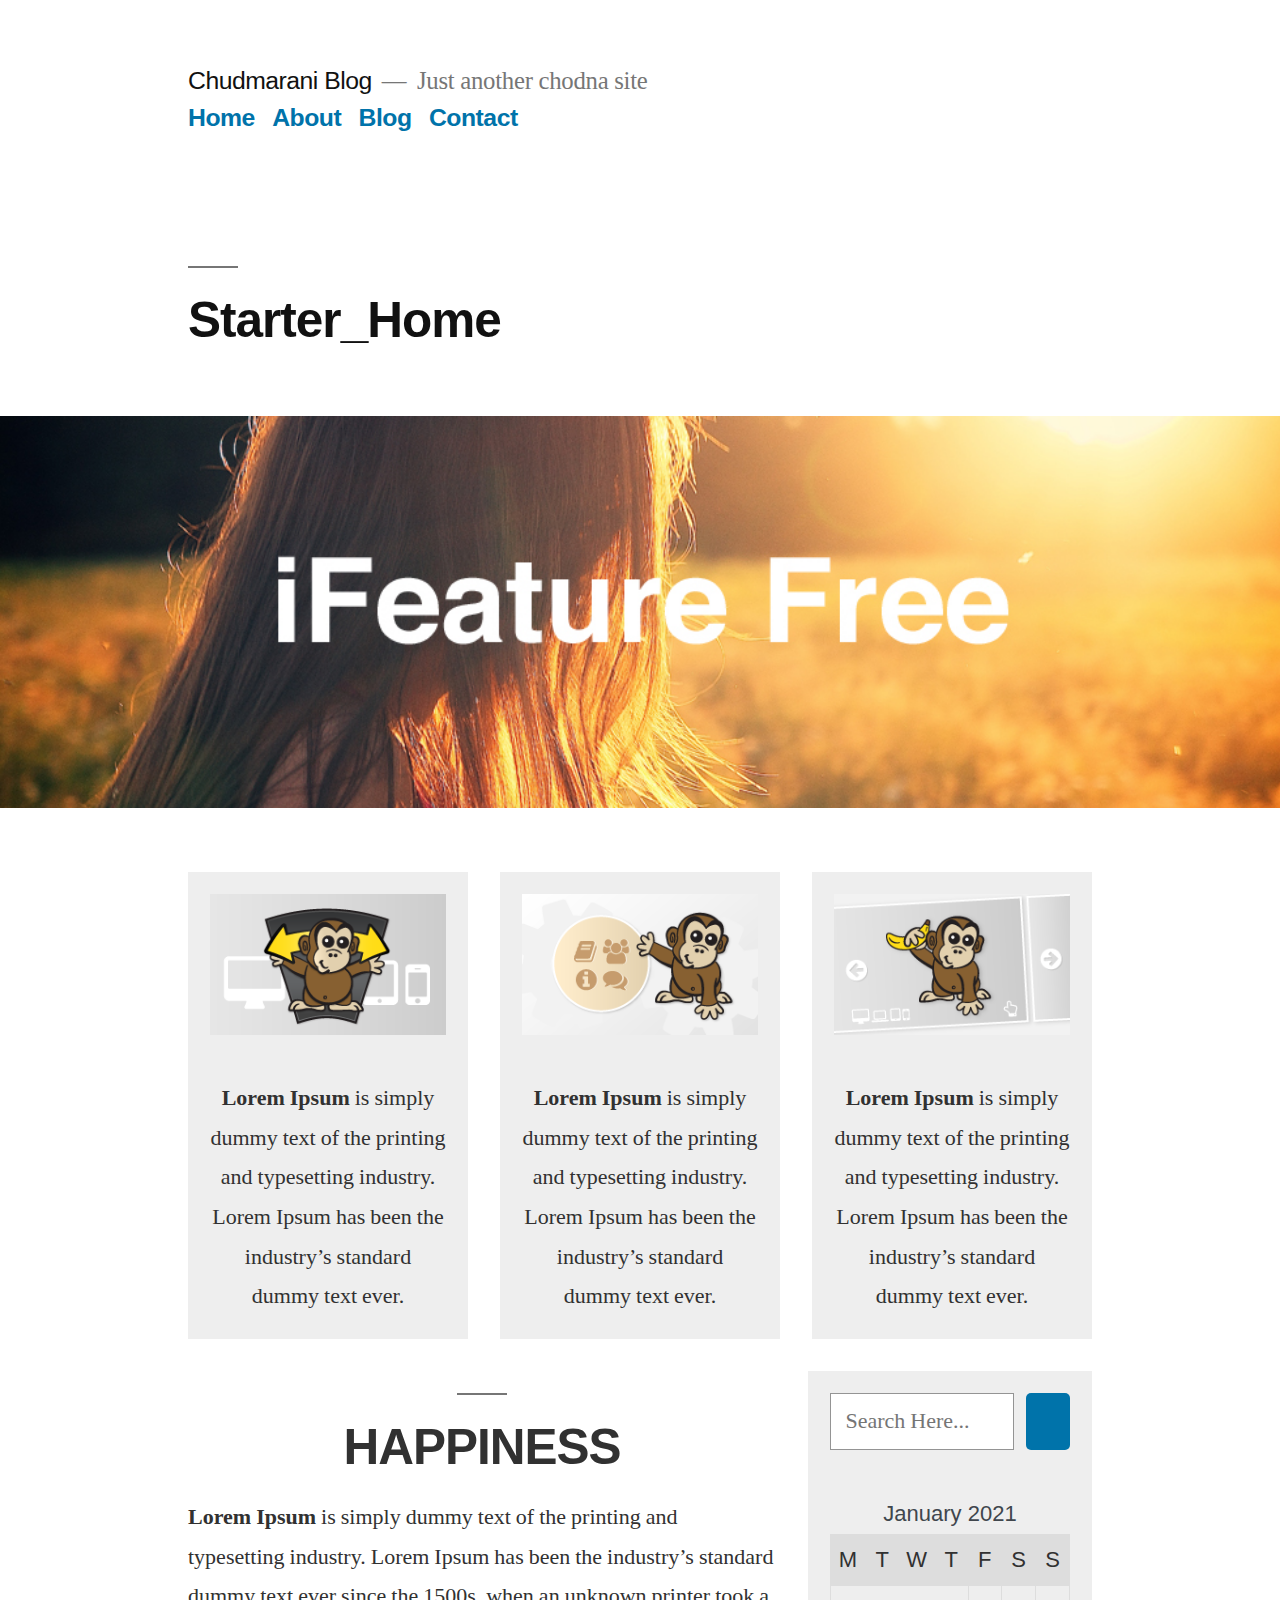
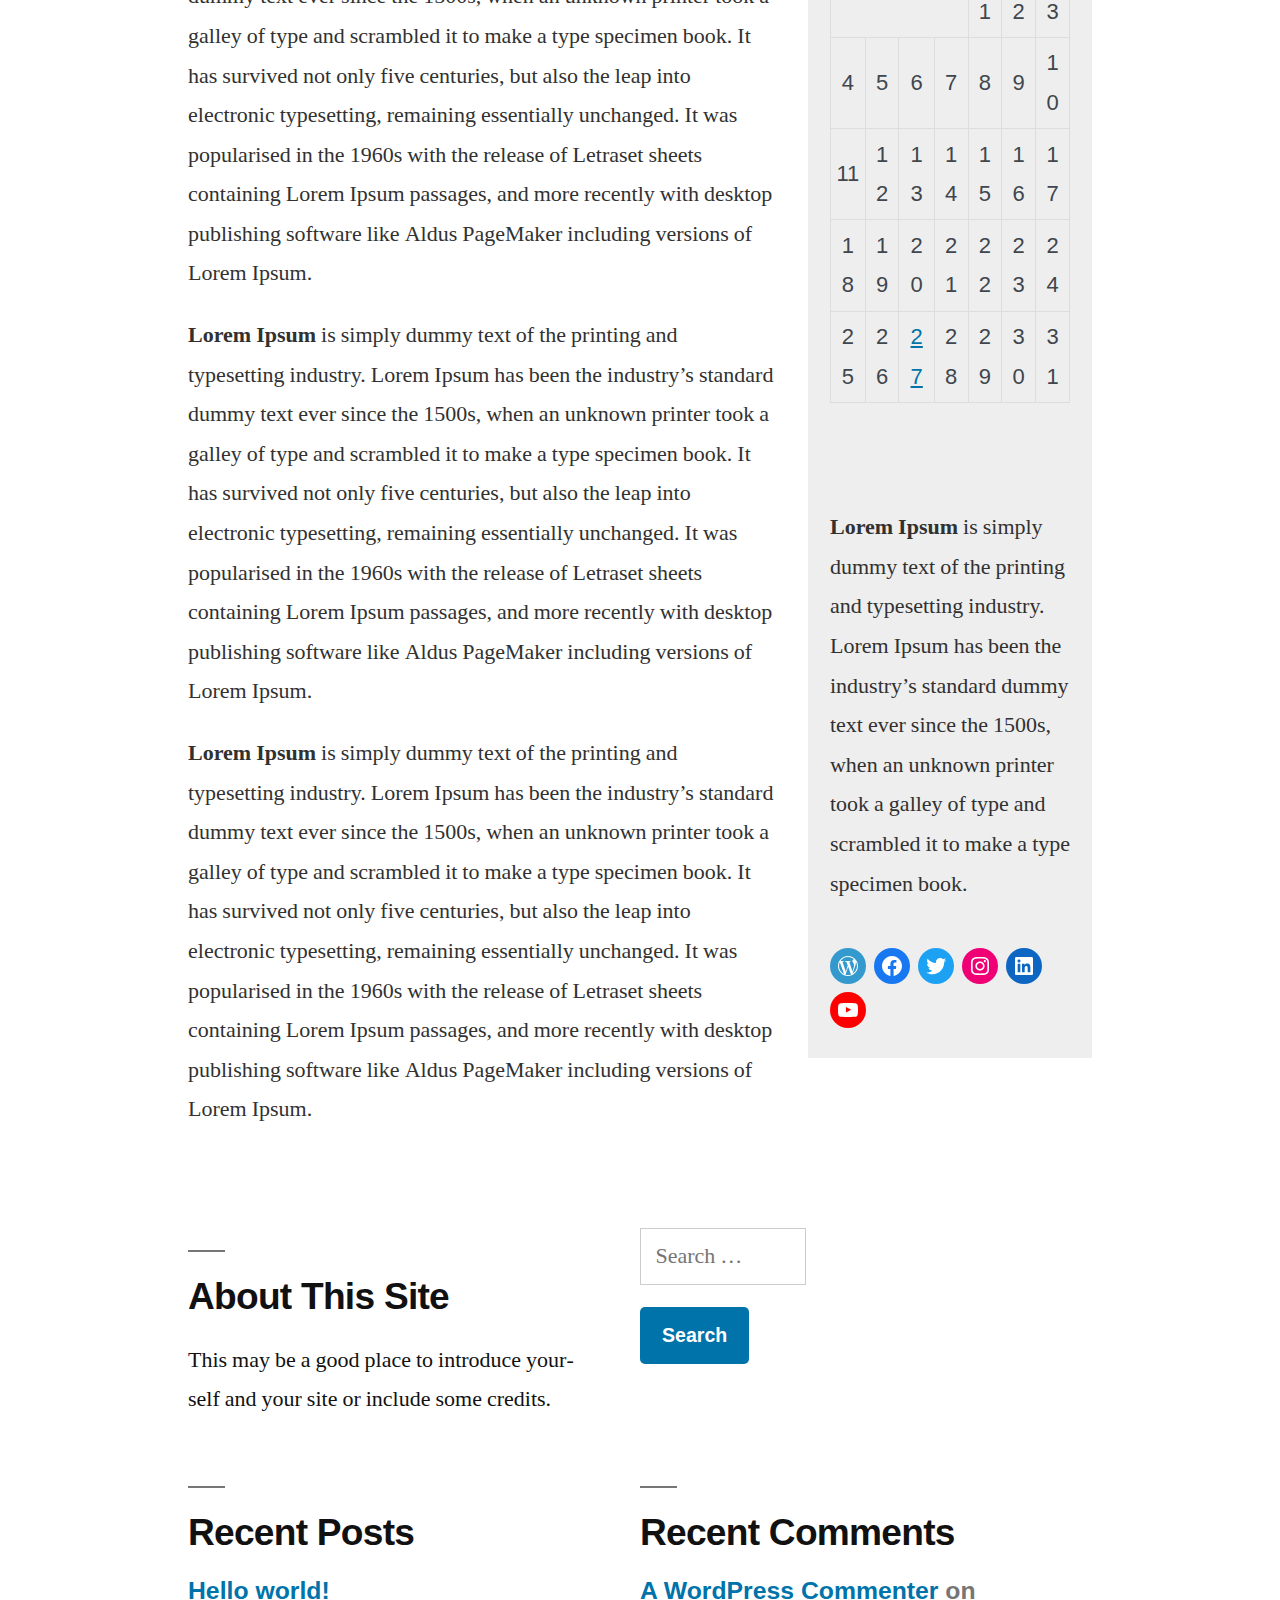
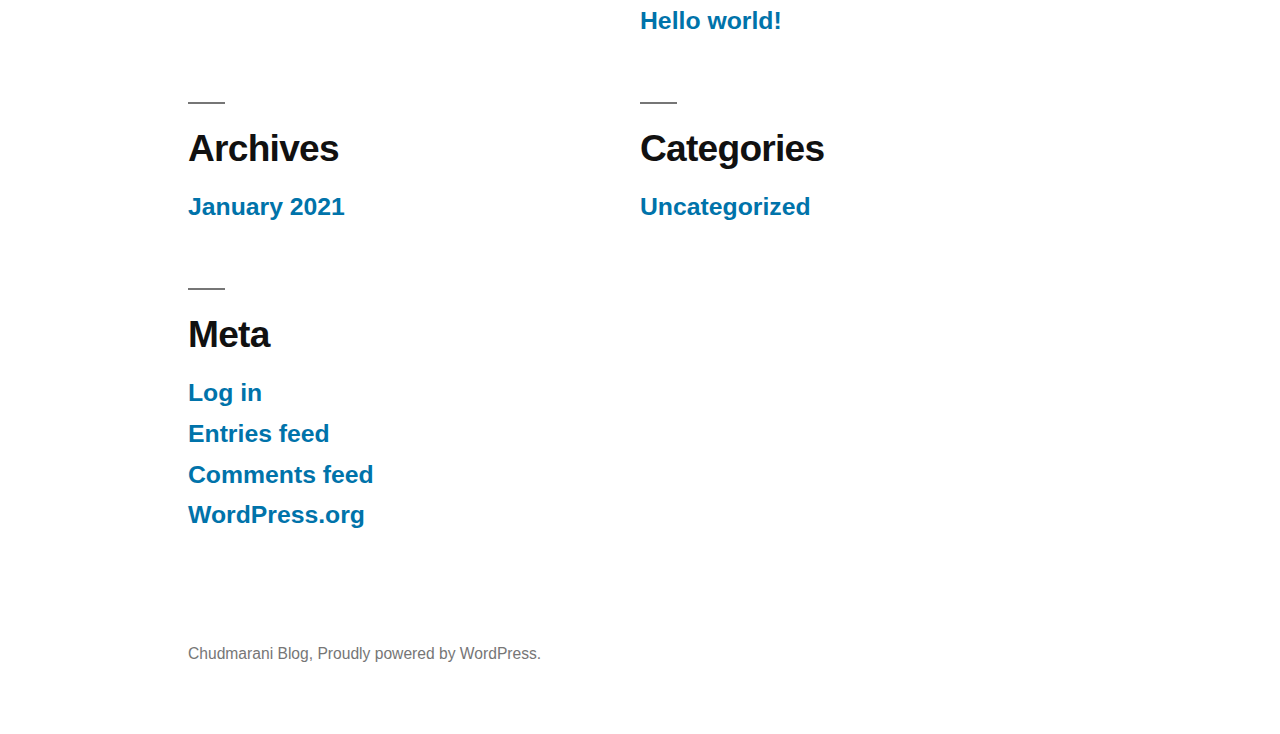
<file: index.html>
<!doctype html>
<html lang="en-US">
<head>
	<meta charset="UTF-8" />
	<meta name="viewport" content="width=device-width, initial-scale=1" />
	<link rel="profile" href="https://gmpg.org/xfn/11" />
	<title>Chudmarani Blog &#8211; Just another chodna site</title>
<link rel='dns-prefetch' href='//s.w.org' />
<link rel="alternate" type="application/rss+xml" title="Chudmarani Blog &raquo; Feed" href="https://shah00013.github.io/myBlog/feed/" />
<link rel="alternate" type="application/rss+xml" title="Chudmarani Blog &raquo; Comments Feed" href="https://shah00013.github.io/myBlog/comments/feed/" />
		<script>
			window._wpemojiSettings = {"baseUrl":"https:\/\/s.w.org\/images\/core\/emoji\/13.0.1\/72x72\/","ext":".png","svgUrl":"https:\/\/s.w.org\/images\/core\/emoji\/13.0.1\/svg\/","svgExt":".svg","source":{"concatemoji":"https:\/\/shah00013.github.io\/myBlog\/wp-includes\/js\/wp-emoji-release.min.js?ver=5.6"}};
			!function(e,a,t){var r,n,o,i,p=a.createElement("canvas"),s=p.getContext&&p.getContext("2d");function c(e,t){var a=String.fromCharCode;s.clearRect(0,0,p.width,p.height),s.fillText(a.apply(this,e),0,0);var r=p.toDataURL();return s.clearRect(0,0,p.width,p.height),s.fillText(a.apply(this,t),0,0),r===p.toDataURL()}function l(e){if(!s||!s.fillText)return!1;switch(s.textBaseline="top",s.font="600 32px Arial",e){case"flag":return!c([127987,65039,8205,9895,65039],[127987,65039,8203,9895,65039])&&(!c([55356,56826,55356,56819],[55356,56826,8203,55356,56819])&&!c([55356,57332,56128,56423,56128,56418,56128,56421,56128,56430,56128,56423,56128,56447],[55356,57332,8203,56128,56423,8203,56128,56418,8203,56128,56421,8203,56128,56430,8203,56128,56423,8203,56128,56447]));case"emoji":return!c([55357,56424,8205,55356,57212],[55357,56424,8203,55356,57212])}return!1}function d(e){var t=a.createElement("script");t.src=e,t.defer=t.type="text/javascript",a.getElementsByTagName("head")[0].appendChild(t)}for(i=Array("flag","emoji"),t.supports={everything:!0,everythingExceptFlag:!0},o=0;o<i.length;o++)t.supports[i[o]]=l(i[o]),t.supports.everything=t.supports.everything&&t.supports[i[o]],"flag"!==i[o]&&(t.supports.everythingExceptFlag=t.supports.everythingExceptFlag&&t.supports[i[o]]);t.supports.everythingExceptFlag=t.supports.everythingExceptFlag&&!t.supports.flag,t.DOMReady=!1,t.readyCallback=function(){t.DOMReady=!0},t.supports.everything||(n=function(){t.readyCallback()},a.addEventListener?(a.addEventListener("DOMContentLoaded",n,!1),e.addEventListener("load",n,!1)):(e.attachEvent("onload",n),a.attachEvent("onreadystatechange",function(){"complete"===a.readyState&&t.readyCallback()})),(r=t.source||{}).concatemoji?d(r.concatemoji):r.wpemoji&&r.twemoji&&(d(r.twemoji),d(r.wpemoji)))}(window,document,window._wpemojiSettings);
		</script>
		<style>
img.wp-smiley,
img.emoji {
	display: inline !important;
	border: none !important;
	box-shadow: none !important;
	height: 1em !important;
	width: 1em !important;
	margin: 0 .07em !important;
	vertical-align: -0.1em !important;
	background: none !important;
	padding: 0 !important;
}
</style>
	<link rel='stylesheet' id='wp-block-library-css'  href='https://shah00013.github.io/myBlog/wp-includes/css/dist/block-library/style.min.css?ver=5.6' media='all' />
<link rel='stylesheet' id='wp-block-library-theme-css'  href='https://shah00013.github.io/myBlog/wp-includes/css/dist/block-library/theme.min.css?ver=5.6' media='all' />
<link rel='stylesheet' id='twentynineteen-style-css'  href='https://shah00013.github.io/myBlog/wp-content/themes/twentynineteen/style.css?ver=1.9' media='all' />
<link rel='stylesheet' id='twentynineteen-print-style-css'  href='https://shah00013.github.io/myBlog/wp-content/themes/twentynineteen/print.css?ver=1.9' media='print' />
<link rel="https://api.w.org/" href="https://shah00013.github.io/myBlog/wp-json/" /><link rel="alternate" type="application/json" href="https://shah00013.github.io/myBlog/wp-json/wp/v2/pages/10" /><link rel="EditURI" type="application/rsd+xml" title="RSD" href="https://shah00013.github.io/myBlog/xmlrpc.php?rsd" />
<link rel="wlwmanifest" type="application/wlwmanifest+xml" href="https://shah00013.github.io/myBlog/wp-includes/wlwmanifest.xml" /> 
<meta name="generator" content="WordPress 5.6" />
<link rel="canonical" href="https://shah00013.github.io/myBlog/" />
<link rel='shortlink' href='https://shah00013.github.io/myBlog/' />
<link rel="alternate" type="application/json+oembed" href="https://shah00013.github.io/myBlog/wp-json/oembed/1.0/embed?url=https%3A%2F%2Fshah00013.github.io%2FmyBlog%2F" />
<link rel="alternate" type="text/xml+oembed" href="https://shah00013.github.io/myBlog/wp-json/oembed/1.0/embed?url=https%3A%2F%2Fshah00013.github.io%2FmyBlog%2F&#038;format=xml" />
<style>.recentcomments a{display:inline !important;padding:0 !important;margin:0 !important;}</style></head>

<body class="home page-template-default page page-id-10 wp-embed-responsive singular image-filters-enabled">
<div id="page" class="site">
	<a class="skip-link screen-reader-text" href="#content">Skip to content</a>

		<header id="masthead" class="site-header">

			<div class="site-branding-container">
				<div class="site-branding">

								<p class="site-title"><a href="https://shah00013.github.io/myBlog/" rel="home">Chudmarani Blog</a></p>
			
				<p class="site-description">
				Just another chodna site			</p>
				<nav id="site-navigation" class="main-navigation" aria-label="Top Menu">
			<div class="menu-primary-container"><ul id="menu-primary" class="main-menu"><li id="menu-item-19" class="menu-item menu-item-type-custom menu-item-object-custom current-menu-item current_page_item menu-item-home menu-item-19"><a href="https://shah00013.github.io/myBlog/" aria-current="page">Home</a></li>
<li id="menu-item-20" class="menu-item menu-item-type-post_type menu-item-object-page menu-item-20"><a href="https://shah00013.github.io/myBlog/about/">About</a></li>
<li id="menu-item-21" class="menu-item menu-item-type-post_type menu-item-object-page menu-item-21"><a href="https://shah00013.github.io/myBlog/blog/">Blog</a></li>
<li id="menu-item-22" class="menu-item menu-item-type-post_type menu-item-object-page menu-item-22"><a href="https://shah00013.github.io/myBlog/contact/">Contact</a></li>
</ul></div>
			<div class="main-menu-more">
				<ul class="main-menu">
					<li class="menu-item menu-item-has-children">
						<button class="submenu-expand main-menu-more-toggle is-empty" tabindex="-1"
							aria-label="More" aria-haspopup="true" aria-expanded="false"><svg class="svg-icon" width="24" height="24" aria-hidden="true" role="img" focusable="false" xmlns="http://www.w3.org/2000/svg"><g fill="none" fill-rule="evenodd"><path d="M0 0h24v24H0z"/><path fill="currentColor" fill-rule="nonzero" d="M12 2c5.52 0 10 4.48 10 10s-4.48 10-10 10S2 17.52 2 12 6.48 2 12 2zM6 14a2 2 0 1 0 0-4 2 2 0 0 0 0 4zm6 0a2 2 0 1 0 0-4 2 2 0 0 0 0 4zm6 0a2 2 0 1 0 0-4 2 2 0 0 0 0 4z"/></g></svg>
						</button>
						<ul class="sub-menu hidden-links">
							<li class="mobile-parent-nav-menu-item">
								<button class="menu-item-link-return"><svg class="svg-icon" width="24" height="24" aria-hidden="true" role="img" focusable="false" viewbox="0 0 24 24" version="1.1" xmlns="http://www.w3.org/2000/svg" xmlns:xlink="http://www.w3.org/1999/xlink"><path d="M15.41 7.41L14 6l-6 6 6 6 1.41-1.41L10.83 12z"></path><path d="M0 0h24v24H0z" fill="none"></path></svg>Back
								</button>
							</li>
						</ul>
					</li>
				</ul>
			</div>		</nav><!-- #site-navigation -->
		</div><!-- .site-branding -->
			</div><!-- .site-branding-container -->

					</header><!-- #masthead -->

	<div id="content" class="site-content">

	<div id="primary" class="content-area">
		<main id="main" class="site-main">

			
<article id="post-10" class="post-10 page type-page status-publish hentry entry">
		<header class="entry-header">
		
<h1 class="entry-title">Starter_Home</h1>
	</header>
	
	<div class="entry-content">
		<figure class="wp-block-image alignfull"><img src="https://shah00013.github.io/myBlog/wp-content/themes/ifeature/images/branding/slide1.jpg" alt="" class="wp-image-12"/></figure><div class="wp-block-columns alignwide"><div class="wp-block-column"><div style="height:20px" aria-hidden="true" class="wp-block-spacer"></div><div class="wp-block-group has-very-light-gray-background-color has-background"><div class="wp-block-group__inner-container"><figure class="wp-block-image size-large"><img src="https://shah00013.github.io/myBlog/wp-content/themes/ifeature/images/branding/blueprint.png" alt="" class="wp-image-29"/></figure></div></div><div class="wp-block-group has-very-light-gray-background-color has-very-dark-gray-color has-text-color has-background"><div class="wp-block-group__inner-container"><p class="has-text-align-center"><strong>Lorem Ipsum</strong>&nbsp;is simply dummy text of the printing and typesetting industry. Lorem Ipsum has been the industry&#8217;s standard dummy text ever.</p></div></div></div><div class="wp-block-column"><div style="height:20px" aria-hidden="true" class="wp-block-spacer"></div><div class="wp-block-group has-very-light-gray-background-color has-background"><div class="wp-block-group__inner-container"><figure class="wp-block-image size-large"><img src="https://shah00013.github.io/myBlog/wp-content/themes/ifeature/images/branding/docs.png" alt="" class="wp-image-30"/></figure></div></div><div class="wp-block-group has-very-light-gray-background-color has-very-dark-gray-color has-text-color has-background"><div class="wp-block-group__inner-container"><p class="has-text-align-center"><strong>Lorem Ipsum</strong>&nbsp;is simply dummy text of the printing and typesetting industry. Lorem Ipsum has been the industry&#8217;s standard dummy text ever.</p></div></div></div><div class="wp-block-column"><div style="height:20px" aria-hidden="true" class="wp-block-spacer"></div><div class="wp-block-group has-very-light-gray-background-color has-very-dark-gray-color has-text-color has-background"><div class="wp-block-group__inner-container"><figure class="wp-block-image size-large"><img src="https://shah00013.github.io/myBlog/wp-content/themes/ifeature/images/branding/slidericon.png" alt="" class="wp-image-31"/></figure></div></div><div class="wp-block-group has-very-light-gray-background-color has-very-dark-gray-color has-text-color has-background"><div class="wp-block-group__inner-container"><p class="has-text-align-center"><strong>Lorem Ipsum</strong>&nbsp;is simply dummy text of the printing and typesetting industry. Lorem Ipsum has been the industry&#8217;s standard dummy text ever.</p></div></div></div></div><div class="wp-block-columns alignwide"><div class="wp-block-column" style="flex-basis:69%"><h2 class="has-very-dark-gray-color has-text-color has-text-align-center">HAPPINESS</h2><p class="has-text-color has-very-dark-gray-color"><strong>Lorem Ipsum</strong> is simply dummy text of the printing and typesetting industry. Lorem Ipsum has been the industry&#8217;s standard dummy text ever since the 1500s, when an unknown printer took a galley of type and scrambled it to make a type specimen book. It has survived not only five centuries, but also the leap into electronic typesetting, remaining essentially unchanged. It was popularised in the 1960s with the release of Letraset sheets containing Lorem Ipsum passages, and more recently with desktop publishing software like Aldus PageMaker including versions of Lorem Ipsum.</p><p class="has-text-color has-very-dark-gray-color"><strong>Lorem Ipsum</strong> is simply dummy text of the printing and typesetting industry. Lorem Ipsum has been the industry&#8217;s standard dummy text ever since the 1500s, when an unknown printer took a galley of type and scrambled it to make a type specimen book. It has survived not only five centuries, but also the leap into electronic typesetting, remaining essentially unchanged. It was popularised in the 1960s with the release of Letraset sheets containing Lorem Ipsum passages, and more recently with desktop publishing software like Aldus PageMaker including versions of Lorem Ipsum.</p><p class="has-text-color has-very-dark-gray-color"><strong>Lorem Ipsum</strong> is simply dummy text of the printing and typesetting industry. Lorem Ipsum has been the industry&#8217;s standard dummy text ever since the 1500s, when an unknown printer took a galley of type and scrambled it to make a type specimen book. It has survived not only five centuries, but also the leap into electronic typesetting, remaining essentially unchanged. It was popularised in the 1960s with the release of Letraset sheets containing Lorem Ipsum passages, and more recently with desktop publishing software like Aldus PageMaker including versions of Lorem Ipsum.</p></div><div class="wp-block-column" style="flex-basis:33.33%"><div class="wp-block-group has-very-light-gray-background-color has-background"><div class="wp-block-group__inner-container"><form role="search" method="get" action="https://shah00013.github.io/myBlog/" class="wp-block-search__button-outside wp-block-search__text-button wp-block-search"><label for="wp-block-search__input-1" class="wp-block-search__label screen-reader-text">Search</label><div class="wp-block-search__inside-wrapper"><input type="search" id="wp-block-search__input-1" class="wp-block-search__input" name="s" value="" placeholder="Search Here..." required /><button type="submit"class="wp-block-search__button"></button></div></form></div></div><div class="wp-block-group has-very-light-gray-background-color has-very-dark-gray-color has-text-color has-background"><div class="wp-block-group__inner-container"><div class="wp-block-calendar"><table id="wp-calendar" class="wp-calendar-table">
	<caption>January 2021</caption>
	<thead>
	<tr>
		<th scope="col" title="Monday">M</th>
		<th scope="col" title="Tuesday">T</th>
		<th scope="col" title="Wednesday">W</th>
		<th scope="col" title="Thursday">T</th>
		<th scope="col" title="Friday">F</th>
		<th scope="col" title="Saturday">S</th>
		<th scope="col" title="Sunday">S</th>
	</tr>
	</thead>
	<tbody>
	<tr>
		<td colspan="4" class="pad">&nbsp;</td><td>1</td><td>2</td><td>3</td>
	</tr>
	<tr>
		<td>4</td><td>5</td><td>6</td><td>7</td><td>8</td><td>9</td><td>10</td>
	</tr>
	<tr>
		<td>11</td><td>12</td><td>13</td><td>14</td><td>15</td><td>16</td><td>17</td>
	</tr>
	<tr>
		<td>18</td><td>19</td><td>20</td><td>21</td><td>22</td><td>23</td><td>24</td>
	</tr>
	<tr>
		<td>25</td><td>26</td><td id="today"><a href="https://shah00013.github.io/myBlog/2021/01/27/" aria-label="Posts published on January 27, 2021">27</a></td><td>28</td><td>29</td><td>30</td><td>31</td>
	</tr>
	</tbody>
	</table><nav aria-label="Previous and next months" class="wp-calendar-nav">
		<span class="wp-calendar-nav-prev">&nbsp;</span>
		<span class="pad">&nbsp;</span>
		<span class="wp-calendar-nav-next">&nbsp;</span>
	</nav></div></div></div><div class="wp-block-group has-very-light-gray-background-color has-very-dark-gray-color has-text-color has-background"><div class="wp-block-group__inner-container"><p><strong>Lorem Ipsum</strong> is simply dummy text of the printing and typesetting industry. Lorem Ipsum has been the industry&#8217;s standard dummy text ever since the 1500s, when an unknown printer took a galley of type and scrambled it to make a type specimen book. </p></div></div><div class="wp-block-group has-very-light-gray-background-color has-background"><div class="wp-block-group__inner-container"><ul class="wp-block-social-links"><li class="wp-social-link wp-social-link-wordpress wp-block-social-link"><a href="https://wordpress.org/" aria-label="WordPress" > <svg width="24" height="24" viewbox="0 0 24 24" version="1.1" xmlns="http://www.w3.org/2000/svg" role="img" aria-hidden="true" focusable="false"><path d="M12.158,12.786L9.46,20.625c0.806,0.237,1.657,0.366,2.54,0.366c1.047,0,2.051-0.181,2.986-0.51 c-0.024-0.038-0.046-0.079-0.065-0.124L12.158,12.786z M3.009,12c0,3.559,2.068,6.634,5.067,8.092L3.788,8.341 C3.289,9.459,3.009,10.696,3.009,12z M18.069,11.546c0-1.112-0.399-1.881-0.741-2.48c-0.456-0.741-0.883-1.368-0.883-2.109 c0-0.826,0.627-1.596,1.51-1.596c0.04,0,0.078,0.005,0.116,0.007C16.472,3.904,14.34,3.009,12,3.009 c-3.141,0-5.904,1.612-7.512,4.052c0.211,0.007,0.41,0.011,0.579,0.011c0.94,0,2.396-0.114,2.396-0.114 C7.947,6.93,8.004,7.642,7.52,7.699c0,0-0.487,0.057-1.029,0.085l3.274,9.739l1.968-5.901l-1.401-3.838 C9.848,7.756,9.389,7.699,9.389,7.699C8.904,7.67,8.961,6.93,9.446,6.958c0,0,1.484,0.114,2.368,0.114 c0.94,0,2.397-0.114,2.397-0.114c0.485-0.028,0.542,0.684,0.057,0.741c0,0-0.488,0.057-1.029,0.085l3.249,9.665l0.897-2.996 C17.841,13.284,18.069,12.316,18.069,11.546z M19.889,7.686c0.039,0.286,0.06,0.593,0.06,0.924c0,0.912-0.171,1.938-0.684,3.22 l-2.746,7.94c2.673-1.558,4.47-4.454,4.47-7.771C20.991,10.436,20.591,8.967,19.889,7.686z M12,22C6.486,22,2,17.514,2,12 C2,6.486,6.486,2,12,2c5.514,0,10,4.486,10,10C22,17.514,17.514,22,12,22z"></path></svg></a></li><li class="wp-social-link wp-social-link-facebook wp-block-social-link"><a href="http://facebook.com/" aria-label="Facebook" > <svg width="24" height="24" viewbox="0 0 24 24" version="1.1" xmlns="http://www.w3.org/2000/svg" role="img" aria-hidden="true" focusable="false"><path d="M12 2C6.5 2 2 6.5 2 12c0 5 3.7 9.1 8.4 9.9v-7H7.9V12h2.5V9.8c0-2.5 1.5-3.9 3.8-3.9 1.1 0 2.2.2 2.2.2v2.5h-1.3c-1.2 0-1.6.8-1.6 1.6V12h2.8l-.4 2.9h-2.3v7C18.3 21.1 22 17 22 12c0-5.5-4.5-10-10-10z"></path></svg></a></li><li class="wp-social-link wp-social-link-twitter wp-block-social-link"><a href="http://twiter.com/" aria-label="Twitter" > <svg width="24" height="24" viewbox="0 0 24 24" version="1.1" xmlns="http://www.w3.org/2000/svg" role="img" aria-hidden="true" focusable="false"><path d="M22.23,5.924c-0.736,0.326-1.527,0.547-2.357,0.646c0.847-0.508,1.498-1.312,1.804-2.27 c-0.793,0.47-1.671,0.812-2.606,0.996C18.324,4.498,17.257,4,16.077,4c-2.266,0-4.103,1.837-4.103,4.103 c0,0.322,0.036,0.635,0.106,0.935C8.67,8.867,5.647,7.234,3.623,4.751C3.27,5.357,3.067,6.062,3.067,6.814 c0,1.424,0.724,2.679,1.825,3.415c-0.673-0.021-1.305-0.206-1.859-0.513c0,0.017,0,0.034,0,0.052c0,1.988,1.414,3.647,3.292,4.023 c-0.344,0.094-0.707,0.144-1.081,0.144c-0.264,0-0.521-0.026-0.772-0.074c0.522,1.63,2.038,2.816,3.833,2.85 c-1.404,1.1-3.174,1.756-5.096,1.756c-0.331,0-0.658-0.019-0.979-0.057c1.816,1.164,3.973,1.843,6.29,1.843 c7.547,0,11.675-6.252,11.675-11.675c0-0.178-0.004-0.355-0.012-0.531C20.985,7.47,21.68,6.747,22.23,5.924z"></path></svg></a></li><li class="wp-social-link wp-social-link-instagram wp-block-social-link"><a href="http://instagram.com/" aria-label="Instagram" > <svg width="24" height="24" viewbox="0 0 24 24" version="1.1" xmlns="http://www.w3.org/2000/svg" role="img" aria-hidden="true" focusable="false"><path d="M12,4.622c2.403,0,2.688,0.009,3.637,0.052c0.877,0.04,1.354,0.187,1.671,0.31c0.42,0.163,0.72,0.358,1.035,0.673 c0.315,0.315,0.51,0.615,0.673,1.035c0.123,0.317,0.27,0.794,0.31,1.671c0.043,0.949,0.052,1.234,0.052,3.637 s-0.009,2.688-0.052,3.637c-0.04,0.877-0.187,1.354-0.31,1.671c-0.163,0.42-0.358,0.72-0.673,1.035 c-0.315,0.315-0.615,0.51-1.035,0.673c-0.317,0.123-0.794,0.27-1.671,0.31c-0.949,0.043-1.233,0.052-3.637,0.052 s-2.688-0.009-3.637-0.052c-0.877-0.04-1.354-0.187-1.671-0.31c-0.42-0.163-0.72-0.358-1.035-0.673 c-0.315-0.315-0.51-0.615-0.673-1.035c-0.123-0.317-0.27-0.794-0.31-1.671C4.631,14.688,4.622,14.403,4.622,12 s0.009-2.688,0.052-3.637c0.04-0.877,0.187-1.354,0.31-1.671c0.163-0.42,0.358-0.72,0.673-1.035 c0.315-0.315,0.615-0.51,1.035-0.673c0.317-0.123,0.794-0.27,1.671-0.31C9.312,4.631,9.597,4.622,12,4.622 M12,3 C9.556,3,9.249,3.01,8.289,3.054C7.331,3.098,6.677,3.25,6.105,3.472C5.513,3.702,5.011,4.01,4.511,4.511 c-0.5,0.5-0.808,1.002-1.038,1.594C3.25,6.677,3.098,7.331,3.054,8.289C3.01,9.249,3,9.556,3,12c0,2.444,0.01,2.751,0.054,3.711 c0.044,0.958,0.196,1.612,0.418,2.185c0.23,0.592,0.538,1.094,1.038,1.594c0.5,0.5,1.002,0.808,1.594,1.038 c0.572,0.222,1.227,0.375,2.185,0.418C9.249,20.99,9.556,21,12,21s2.751-0.01,3.711-0.054c0.958-0.044,1.612-0.196,2.185-0.418 c0.592-0.23,1.094-0.538,1.594-1.038c0.5-0.5,0.808-1.002,1.038-1.594c0.222-0.572,0.375-1.227,0.418-2.185 C20.99,14.751,21,14.444,21,12s-0.01-2.751-0.054-3.711c-0.044-0.958-0.196-1.612-0.418-2.185c-0.23-0.592-0.538-1.094-1.038-1.594 c-0.5-0.5-1.002-0.808-1.594-1.038c-0.572-0.222-1.227-0.375-2.185-0.418C14.751,3.01,14.444,3,12,3L12,3z M12,7.378 c-2.552,0-4.622,2.069-4.622,4.622S9.448,16.622,12,16.622s4.622-2.069,4.622-4.622S14.552,7.378,12,7.378z M12,15 c-1.657,0-3-1.343-3-3s1.343-3,3-3s3,1.343,3,3S13.657,15,12,15z M16.804,6.116c-0.596,0-1.08,0.484-1.08,1.08 s0.484,1.08,1.08,1.08c0.596,0,1.08-0.484,1.08-1.08S17.401,6.116,16.804,6.116z"></path></svg></a></li><li class="wp-social-link wp-social-link-linkedin wp-block-social-link"><a href="http://linked.in/" aria-label="LinkedIn" > <svg width="24" height="24" viewbox="0 0 24 24" version="1.1" xmlns="http://www.w3.org/2000/svg" role="img" aria-hidden="true" focusable="false"><path d="M19.7,3H4.3C3.582,3,3,3.582,3,4.3v15.4C3,20.418,3.582,21,4.3,21h15.4c0.718,0,1.3-0.582,1.3-1.3V4.3 C21,3.582,20.418,3,19.7,3z M8.339,18.338H5.667v-8.59h2.672V18.338z M7.004,8.574c-0.857,0-1.549-0.694-1.549-1.548 c0-0.855,0.691-1.548,1.549-1.548c0.854,0,1.547,0.694,1.547,1.548C8.551,7.881,7.858,8.574,7.004,8.574z M18.339,18.338h-2.669 v-4.177c0-0.996-0.017-2.278-1.387-2.278c-1.389,0-1.601,1.086-1.601,2.206v4.249h-2.667v-8.59h2.559v1.174h0.037 c0.356-0.675,1.227-1.387,2.526-1.387c2.703,0,3.203,1.779,3.203,4.092V18.338z"></path></svg></a></li><li class="wp-social-link wp-social-link-youtube wp-block-social-link"><a href="http://youtube.com/" aria-label="YouTube" > <svg width="24" height="24" viewbox="0 0 24 24" version="1.1" xmlns="http://www.w3.org/2000/svg" role="img" aria-hidden="true" focusable="false"><path d="M21.8,8.001c0,0-0.195-1.378-0.795-1.985c-0.76-0.797-1.613-0.801-2.004-0.847c-2.799-0.202-6.997-0.202-6.997-0.202 h-0.009c0,0-4.198,0-6.997,0.202C4.608,5.216,3.756,5.22,2.995,6.016C2.395,6.623,2.2,8.001,2.2,8.001S2,9.62,2,11.238v1.517 c0,1.618,0.2,3.237,0.2,3.237s0.195,1.378,0.795,1.985c0.761,0.797,1.76,0.771,2.205,0.855c1.6,0.153,6.8,0.201,6.8,0.201 s4.203-0.006,7.001-0.209c0.391-0.047,1.243-0.051,2.004-0.847c0.6-0.607,0.795-1.985,0.795-1.985s0.2-1.618,0.2-3.237v-1.517 C22,9.62,21.8,8.001,21.8,8.001z M9.935,14.594l-0.001-5.62l5.404,2.82L9.935,14.594z"></path></svg></a></li></ul></div></div></div></div><p></p>	</div><!-- .entry-content -->

	</article><!-- #post-10 -->

		</main><!-- #main -->
	</div><!-- #primary -->


	</div><!-- #content -->

	<footer id="colophon" class="site-footer">
		
	<aside class="widget-area" role="complementary" aria-label="Footer">
							<div class="widget-column footer-widget-1">
					<section id="text-2" class="widget widget_text"><h2 class="widget-title">About This Site</h2>			<div class="textwidget"><p>This may be a good place to introduce yourself and your site or include some credits.</p>
</div>
		</section><section id="search-2" class="widget widget_search"><form role="search" method="get" class="search-form" action="https://shah00013.github.io/myBlog/">
				<label>
					<span class="screen-reader-text">Search for:</span>
					<input type="search" class="search-field" placeholder="Search &hellip;" value="" name="s" />
				</label>
				<input type="submit" class="search-submit" value="Search" />
			</form></section>
		<section id="recent-posts-2" class="widget widget_recent_entries">
		<h2 class="widget-title">Recent Posts</h2><nav role="navigation" aria-label="Recent Posts">
		<ul>
											<li>
					<a href="https://shah00013.github.io/myBlog/2021/01/27/hello-world/">Hello world!</a>
									</li>
					</ul>

		</nav></section><section id="recent-comments-2" class="widget widget_recent_comments"><h2 class="widget-title">Recent Comments</h2><nav role="navigation" aria-label="Recent Comments"><ul id="recentcomments"><li class="recentcomments"><span class="comment-author-link"><a href='https://wordpress.org/' rel='external nofollow ugc' class='url'>A WordPress Commenter</a></span> on <a href="https://shah00013.github.io/myBlog/2021/01/27/hello-world/#comment-1">Hello world!</a></li></ul></nav></section><section id="archives-2" class="widget widget_archive"><h2 class="widget-title">Archives</h2><nav role="navigation" aria-label="Archives">
			<ul>
					<li><a href='https://shah00013.github.io/myBlog/2021/01/'>January 2021</a></li>
			</ul>

			</nav></section><section id="categories-2" class="widget widget_categories"><h2 class="widget-title">Categories</h2><nav role="navigation" aria-label="Categories">
			<ul>
					<li class="cat-item cat-item-1"><a href="https://shah00013.github.io/myBlog/category/uncategorized/">Uncategorized</a>
</li>
			</ul>

			</nav></section><section id="meta-2" class="widget widget_meta"><h2 class="widget-title">Meta</h2><nav role="navigation" aria-label="Meta">
		<ul>
						<li><a href="https://shah00013.github.io/myBlog/wp-login.php">Log in</a></li>
			<li><a href="https://shah00013.github.io/myBlog/feed/">Entries feed</a></li>
			<li><a href="https://shah00013.github.io/myBlog/comments/feed/">Comments feed</a></li>

			<li><a href="https://wordpress.org/">WordPress.org</a></li>
		</ul>

		</nav></section>					</div>
					</aside><!-- .widget-area -->

		<div class="site-info">
										<a class="site-name" href="https://shah00013.github.io/myBlog/" rel="home">Chudmarani Blog</a>,
						<a href="https://wordpress.org/" class="imprint">
				Proudly powered by WordPress.			</a>
								</div><!-- .site-info -->
	</footer><!-- #colophon -->

</div><!-- #page -->

<script src='https://shah00013.github.io/myBlog/wp-content/themes/twentynineteen/js/priority-menu.js?ver=20181214' id='twentynineteen-priority-menu-js'></script>
<script src='https://shah00013.github.io/myBlog/wp-content/themes/twentynineteen/js/touch-keyboard-navigation.js?ver=20181231' id='twentynineteen-touch-navigation-js'></script>
<script src='https://shah00013.github.io/myBlog/wp-includes/js/wp-embed.min.js?ver=5.6' id='wp-embed-js'></script>
	<script>
	/(trident|msie)/i.test(navigator.userAgent)&&document.getElementById&&window.addEventListener&&window.addEventListener("hashchange",function(){var t,e=location.hash.substring(1);/^[A-z0-9_-]+$/.test(e)&&(t=document.getElementById(e))&&(/^(?:a|select|input|button|textarea)$/i.test(t.tagName)||(t.tabIndex=-1),t.focus())},!1);
	</script>
	
</body>
</html>
</file>
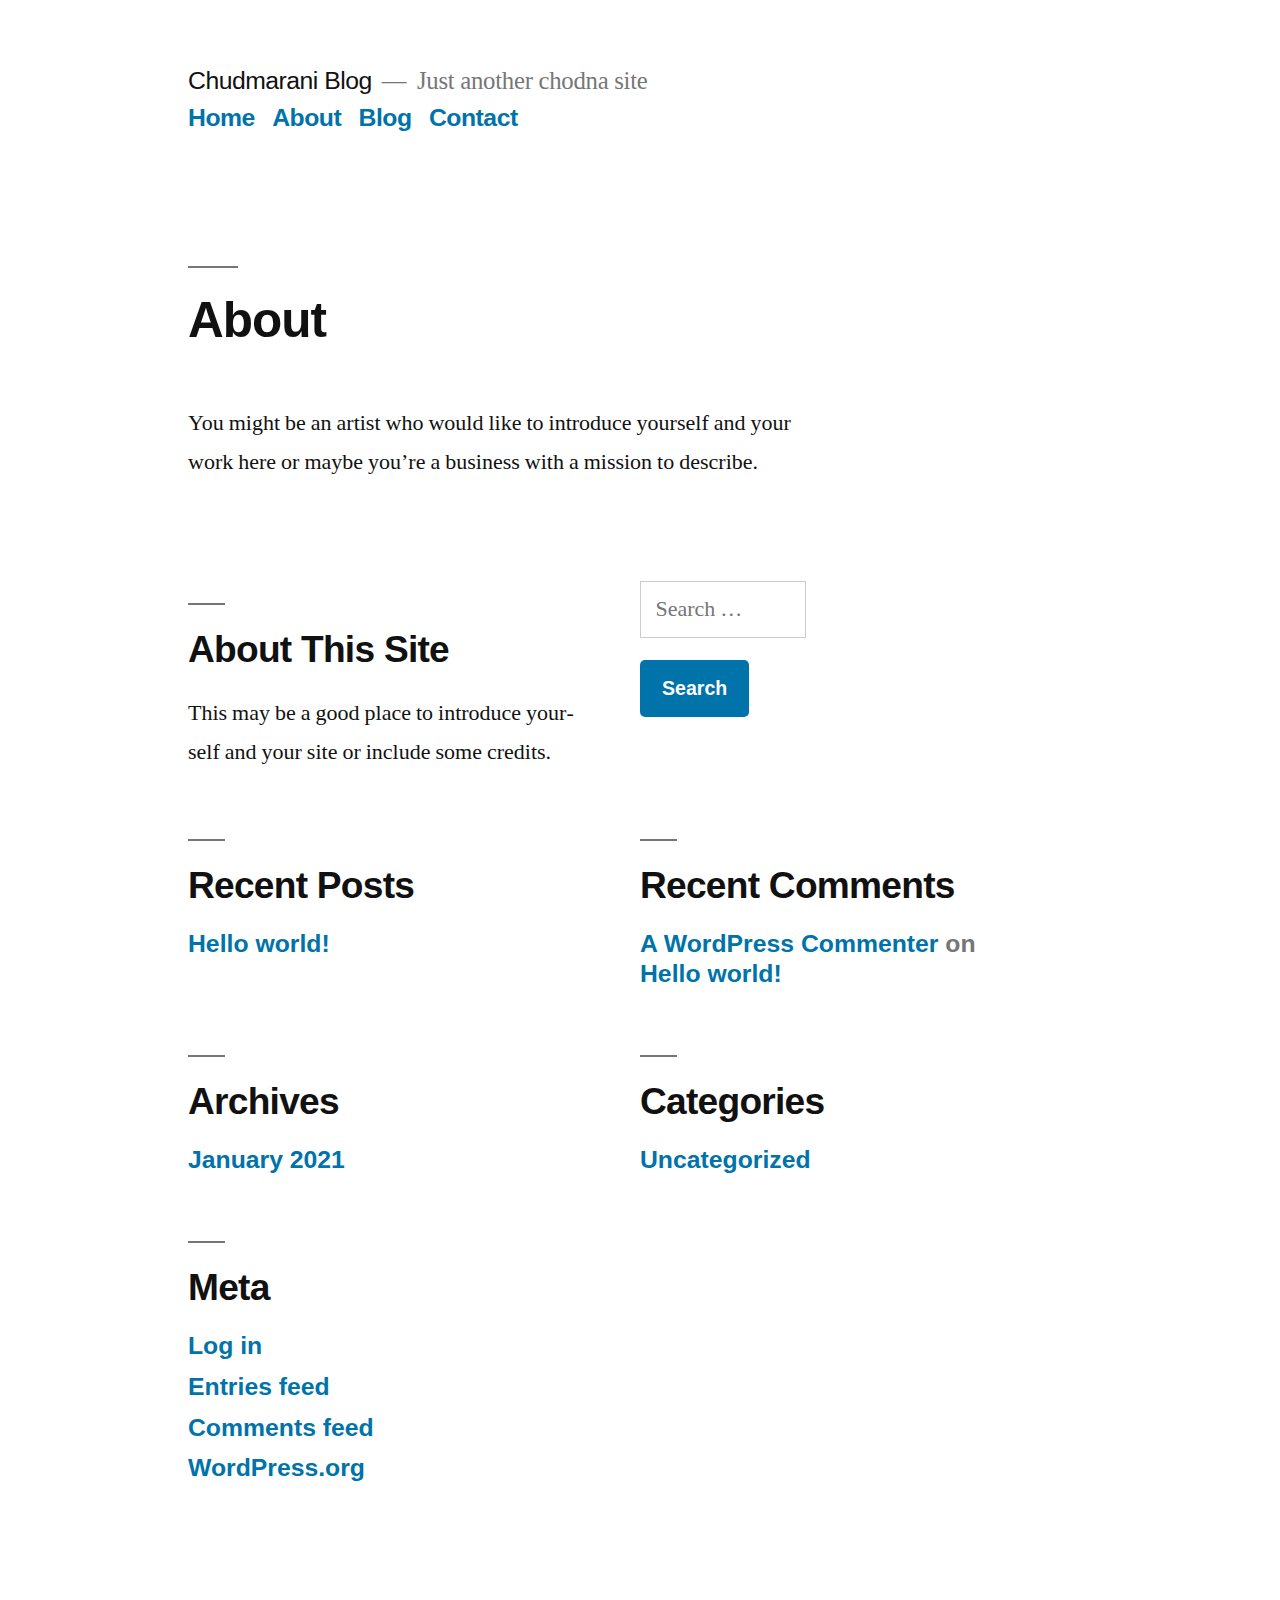
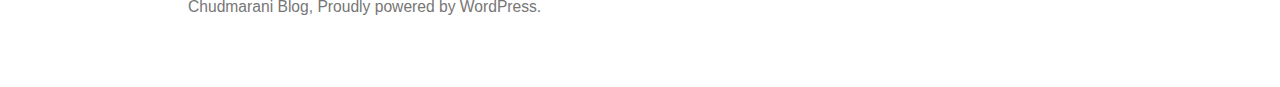
<file: about/index.html>
<!doctype html>
<html lang="en-US">
<head>
	<meta charset="UTF-8" />
	<meta name="viewport" content="width=device-width, initial-scale=1" />
	<link rel="profile" href="https://gmpg.org/xfn/11" />
	<title>About &#8211; Chudmarani Blog</title>
<link rel='dns-prefetch' href='//s.w.org' />
<link rel="alternate" type="application/rss+xml" title="Chudmarani Blog &raquo; Feed" href="https://shah00013.github.io/myBlog/feed/" />
<link rel="alternate" type="application/rss+xml" title="Chudmarani Blog &raquo; Comments Feed" href="https://shah00013.github.io/myBlog/comments/feed/" />
		<script>
			window._wpemojiSettings = {"baseUrl":"https:\/\/s.w.org\/images\/core\/emoji\/13.0.1\/72x72\/","ext":".png","svgUrl":"https:\/\/s.w.org\/images\/core\/emoji\/13.0.1\/svg\/","svgExt":".svg","source":{"concatemoji":"https:\/\/shah00013.github.io\/myBlog\/wp-includes\/js\/wp-emoji-release.min.js?ver=5.6"}};
			!function(e,a,t){var r,n,o,i,p=a.createElement("canvas"),s=p.getContext&&p.getContext("2d");function c(e,t){var a=String.fromCharCode;s.clearRect(0,0,p.width,p.height),s.fillText(a.apply(this,e),0,0);var r=p.toDataURL();return s.clearRect(0,0,p.width,p.height),s.fillText(a.apply(this,t),0,0),r===p.toDataURL()}function l(e){if(!s||!s.fillText)return!1;switch(s.textBaseline="top",s.font="600 32px Arial",e){case"flag":return!c([127987,65039,8205,9895,65039],[127987,65039,8203,9895,65039])&&(!c([55356,56826,55356,56819],[55356,56826,8203,55356,56819])&&!c([55356,57332,56128,56423,56128,56418,56128,56421,56128,56430,56128,56423,56128,56447],[55356,57332,8203,56128,56423,8203,56128,56418,8203,56128,56421,8203,56128,56430,8203,56128,56423,8203,56128,56447]));case"emoji":return!c([55357,56424,8205,55356,57212],[55357,56424,8203,55356,57212])}return!1}function d(e){var t=a.createElement("script");t.src=e,t.defer=t.type="text/javascript",a.getElementsByTagName("head")[0].appendChild(t)}for(i=Array("flag","emoji"),t.supports={everything:!0,everythingExceptFlag:!0},o=0;o<i.length;o++)t.supports[i[o]]=l(i[o]),t.supports.everything=t.supports.everything&&t.supports[i[o]],"flag"!==i[o]&&(t.supports.everythingExceptFlag=t.supports.everythingExceptFlag&&t.supports[i[o]]);t.supports.everythingExceptFlag=t.supports.everythingExceptFlag&&!t.supports.flag,t.DOMReady=!1,t.readyCallback=function(){t.DOMReady=!0},t.supports.everything||(n=function(){t.readyCallback()},a.addEventListener?(a.addEventListener("DOMContentLoaded",n,!1),e.addEventListener("load",n,!1)):(e.attachEvent("onload",n),a.attachEvent("onreadystatechange",function(){"complete"===a.readyState&&t.readyCallback()})),(r=t.source||{}).concatemoji?d(r.concatemoji):r.wpemoji&&r.twemoji&&(d(r.twemoji),d(r.wpemoji)))}(window,document,window._wpemojiSettings);
		</script>
		<style>
img.wp-smiley,
img.emoji {
	display: inline !important;
	border: none !important;
	box-shadow: none !important;
	height: 1em !important;
	width: 1em !important;
	margin: 0 .07em !important;
	vertical-align: -0.1em !important;
	background: none !important;
	padding: 0 !important;
}
</style>
	<link rel='stylesheet' id='wp-block-library-css'  href='https://shah00013.github.io/myBlog/wp-includes/css/dist/block-library/style.min.css?ver=5.6' media='all' />
<link rel='stylesheet' id='wp-block-library-theme-css'  href='https://shah00013.github.io/myBlog/wp-includes/css/dist/block-library/theme.min.css?ver=5.6' media='all' />
<link rel='stylesheet' id='twentynineteen-style-css'  href='https://shah00013.github.io/myBlog/wp-content/themes/twentynineteen/style.css?ver=1.9' media='all' />
<link rel='stylesheet' id='twentynineteen-print-style-css'  href='https://shah00013.github.io/myBlog/wp-content/themes/twentynineteen/print.css?ver=1.9' media='print' />
<link rel="https://api.w.org/" href="https://shah00013.github.io/myBlog/wp-json/" /><link rel="alternate" type="application/json" href="https://shah00013.github.io/myBlog/wp-json/wp/v2/pages/11" /><link rel="EditURI" type="application/rsd+xml" title="RSD" href="https://shah00013.github.io/myBlog/xmlrpc.php?rsd" />
<link rel="wlwmanifest" type="application/wlwmanifest+xml" href="https://shah00013.github.io/myBlog/wp-includes/wlwmanifest.xml" /> 
<meta name="generator" content="WordPress 5.6" />
<link rel="canonical" href="https://shah00013.github.io/myBlog/about/" />
<link rel='shortlink' href='https://shah00013.github.io/myBlog/?p=11' />
<link rel="alternate" type="application/json+oembed" href="https://shah00013.github.io/myBlog/wp-json/oembed/1.0/embed?url=https%3A%2F%2Fshah00013.github.io%2FmyBlog%2Fabout%2F" />
<link rel="alternate" type="text/xml+oembed" href="https://shah00013.github.io/myBlog/wp-json/oembed/1.0/embed?url=https%3A%2F%2Fshah00013.github.io%2FmyBlog%2Fabout%2F&#038;format=xml" />
<style>.recentcomments a{display:inline !important;padding:0 !important;margin:0 !important;}</style></head>

<body class="page-template-default page page-id-11 wp-embed-responsive singular image-filters-enabled">
<div id="page" class="site">
	<a class="skip-link screen-reader-text" href="#content">Skip to content</a>

		<header id="masthead" class="site-header">

			<div class="site-branding-container">
				<div class="site-branding">

								<p class="site-title"><a href="https://shah00013.github.io/myBlog/" rel="home">Chudmarani Blog</a></p>
			
				<p class="site-description">
				Just another chodna site			</p>
				<nav id="site-navigation" class="main-navigation" aria-label="Top Menu">
			<div class="menu-primary-container"><ul id="menu-primary" class="main-menu"><li id="menu-item-19" class="menu-item menu-item-type-custom menu-item-object-custom menu-item-home menu-item-19"><a href="https://shah00013.github.io/myBlog/">Home</a></li>
<li id="menu-item-20" class="menu-item menu-item-type-post_type menu-item-object-page current-menu-item page_item page-item-11 current_page_item menu-item-20"><a href="https://shah00013.github.io/myBlog/about/" aria-current="page">About</a></li>
<li id="menu-item-21" class="menu-item menu-item-type-post_type menu-item-object-page menu-item-21"><a href="https://shah00013.github.io/myBlog/blog/">Blog</a></li>
<li id="menu-item-22" class="menu-item menu-item-type-post_type menu-item-object-page menu-item-22"><a href="https://shah00013.github.io/myBlog/contact/">Contact</a></li>
</ul></div>
			<div class="main-menu-more">
				<ul class="main-menu">
					<li class="menu-item menu-item-has-children">
						<button class="submenu-expand main-menu-more-toggle is-empty" tabindex="-1"
							aria-label="More" aria-haspopup="true" aria-expanded="false"><svg class="svg-icon" width="24" height="24" aria-hidden="true" role="img" focusable="false" xmlns="http://www.w3.org/2000/svg"><g fill="none" fill-rule="evenodd"><path d="M0 0h24v24H0z"/><path fill="currentColor" fill-rule="nonzero" d="M12 2c5.52 0 10 4.48 10 10s-4.48 10-10 10S2 17.52 2 12 6.48 2 12 2zM6 14a2 2 0 1 0 0-4 2 2 0 0 0 0 4zm6 0a2 2 0 1 0 0-4 2 2 0 0 0 0 4zm6 0a2 2 0 1 0 0-4 2 2 0 0 0 0 4z"/></g></svg>
						</button>
						<ul class="sub-menu hidden-links">
							<li class="mobile-parent-nav-menu-item">
								<button class="menu-item-link-return"><svg class="svg-icon" width="24" height="24" aria-hidden="true" role="img" focusable="false" viewbox="0 0 24 24" version="1.1" xmlns="http://www.w3.org/2000/svg" xmlns:xlink="http://www.w3.org/1999/xlink"><path d="M15.41 7.41L14 6l-6 6 6 6 1.41-1.41L10.83 12z"></path><path d="M0 0h24v24H0z" fill="none"></path></svg>Back
								</button>
							</li>
						</ul>
					</li>
				</ul>
			</div>		</nav><!-- #site-navigation -->
		</div><!-- .site-branding -->
			</div><!-- .site-branding-container -->

					</header><!-- #masthead -->

	<div id="content" class="site-content">

	<div id="primary" class="content-area">
		<main id="main" class="site-main">

			
<article id="post-11" class="post-11 page type-page status-publish hentry entry">
		<header class="entry-header">
		
<h1 class="entry-title">About</h1>
	</header>
	
	<div class="entry-content">
		
<p>You might be an artist who would like to introduce yourself and your work here or maybe you&rsquo;re a business with a mission to describe.</p>
	</div><!-- .entry-content -->

	</article><!-- #post-11 -->

		</main><!-- #main -->
	</div><!-- #primary -->


	</div><!-- #content -->

	<footer id="colophon" class="site-footer">
		
	<aside class="widget-area" role="complementary" aria-label="Footer">
							<div class="widget-column footer-widget-1">
					<section id="text-2" class="widget widget_text"><h2 class="widget-title">About This Site</h2>			<div class="textwidget"><p>This may be a good place to introduce yourself and your site or include some credits.</p>
</div>
		</section><section id="search-2" class="widget widget_search"><form role="search" method="get" class="search-form" action="https://shah00013.github.io/myBlog/">
				<label>
					<span class="screen-reader-text">Search for:</span>
					<input type="search" class="search-field" placeholder="Search &hellip;" value="" name="s" />
				</label>
				<input type="submit" class="search-submit" value="Search" />
			</form></section>
		<section id="recent-posts-2" class="widget widget_recent_entries">
		<h2 class="widget-title">Recent Posts</h2><nav role="navigation" aria-label="Recent Posts">
		<ul>
											<li>
					<a href="https://shah00013.github.io/myBlog/2021/01/27/hello-world/">Hello world!</a>
									</li>
					</ul>

		</nav></section><section id="recent-comments-2" class="widget widget_recent_comments"><h2 class="widget-title">Recent Comments</h2><nav role="navigation" aria-label="Recent Comments"><ul id="recentcomments"><li class="recentcomments"><span class="comment-author-link"><a href='https://wordpress.org/' rel='external nofollow ugc' class='url'>A WordPress Commenter</a></span> on <a href="https://shah00013.github.io/myBlog/2021/01/27/hello-world/#comment-1">Hello world!</a></li></ul></nav></section><section id="archives-2" class="widget widget_archive"><h2 class="widget-title">Archives</h2><nav role="navigation" aria-label="Archives">
			<ul>
					<li><a href='https://shah00013.github.io/myBlog/2021/01/'>January 2021</a></li>
			</ul>

			</nav></section><section id="categories-2" class="widget widget_categories"><h2 class="widget-title">Categories</h2><nav role="navigation" aria-label="Categories">
			<ul>
					<li class="cat-item cat-item-1"><a href="https://shah00013.github.io/myBlog/category/uncategorized/">Uncategorized</a>
</li>
			</ul>

			</nav></section><section id="meta-2" class="widget widget_meta"><h2 class="widget-title">Meta</h2><nav role="navigation" aria-label="Meta">
		<ul>
						<li><a href="https://shah00013.github.io/myBlog/wp-login.php">Log in</a></li>
			<li><a href="https://shah00013.github.io/myBlog/feed/">Entries feed</a></li>
			<li><a href="https://shah00013.github.io/myBlog/comments/feed/">Comments feed</a></li>

			<li><a href="https://wordpress.org/">WordPress.org</a></li>
		</ul>

		</nav></section>					</div>
					</aside><!-- .widget-area -->

		<div class="site-info">
										<a class="site-name" href="https://shah00013.github.io/myBlog/" rel="home">Chudmarani Blog</a>,
						<a href="https://wordpress.org/" class="imprint">
				Proudly powered by WordPress.			</a>
								</div><!-- .site-info -->
	</footer><!-- #colophon -->

</div><!-- #page -->

<script src='https://shah00013.github.io/myBlog/wp-content/themes/twentynineteen/js/priority-menu.js?ver=20181214' id='twentynineteen-priority-menu-js'></script>
<script src='https://shah00013.github.io/myBlog/wp-content/themes/twentynineteen/js/touch-keyboard-navigation.js?ver=20181231' id='twentynineteen-touch-navigation-js'></script>
<script src='https://shah00013.github.io/myBlog/wp-includes/js/wp-embed.min.js?ver=5.6' id='wp-embed-js'></script>
	<script>
	/(trident|msie)/i.test(navigator.userAgent)&&document.getElementById&&window.addEventListener&&window.addEventListener("hashchange",function(){var t,e=location.hash.substring(1);/^[A-z0-9_-]+$/.test(e)&&(t=document.getElementById(e))&&(/^(?:a|select|input|button|textarea)$/i.test(t.tagName)||(t.tabIndex=-1),t.focus())},!1);
	</script>
	
</body>
</html>
</file>
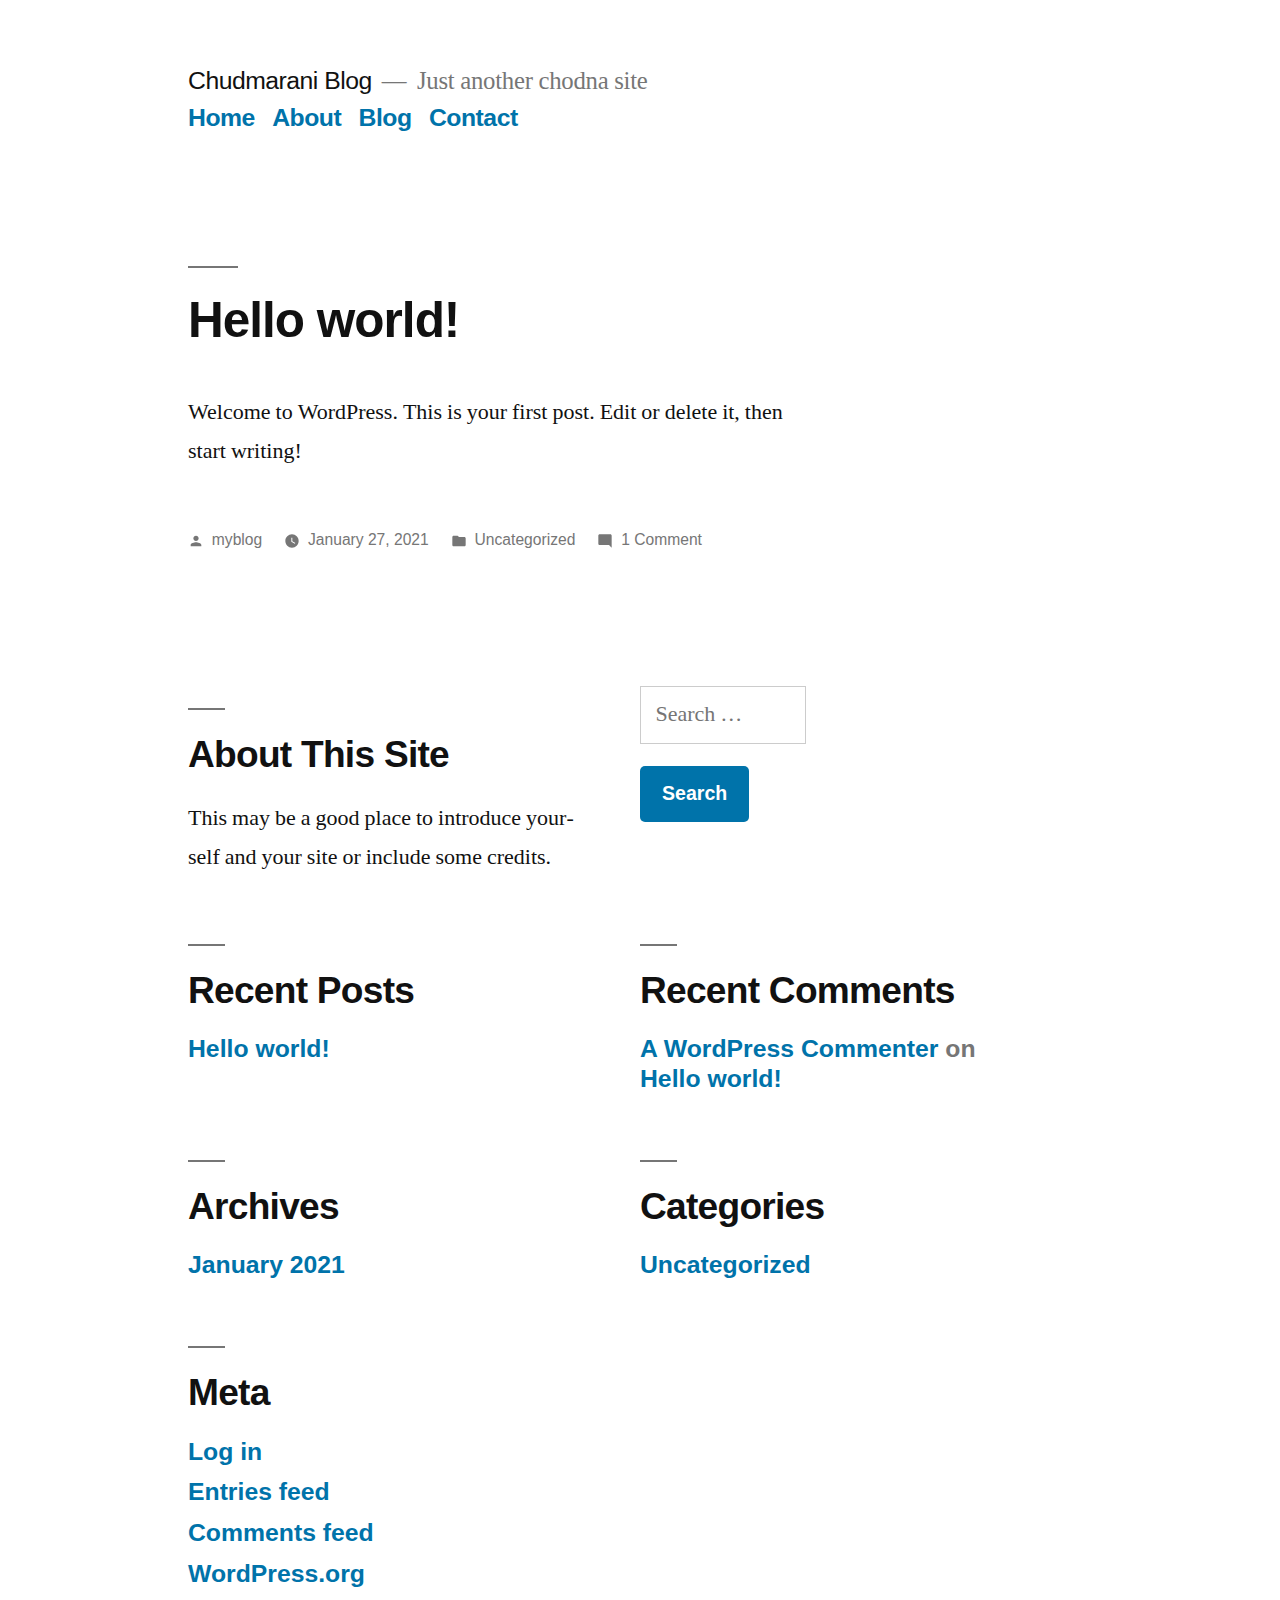
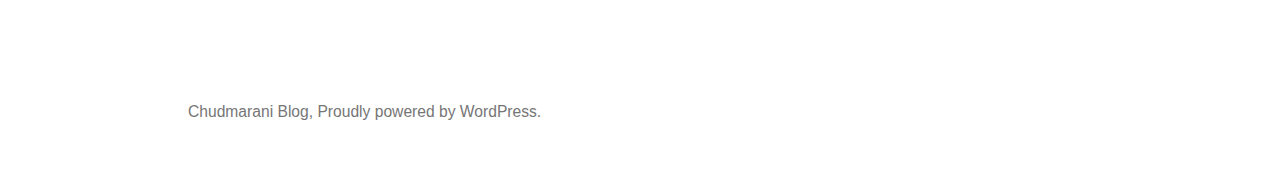
<file: blog/index.html>
<!doctype html>
<html lang="en-US">
<head>
	<meta charset="UTF-8" />
	<meta name="viewport" content="width=device-width, initial-scale=1" />
	<link rel="profile" href="https://gmpg.org/xfn/11" />
	<title>Blog &#8211; Chudmarani Blog</title>
<link rel='dns-prefetch' href='//s.w.org' />
<link rel="alternate" type="application/rss+xml" title="Chudmarani Blog &raquo; Feed" href="https://shah00013.github.io/myBlog/feed/" />
<link rel="alternate" type="application/rss+xml" title="Chudmarani Blog &raquo; Comments Feed" href="https://shah00013.github.io/myBlog/comments/feed/" />
		<script>
			window._wpemojiSettings = {"baseUrl":"https:\/\/s.w.org\/images\/core\/emoji\/13.0.1\/72x72\/","ext":".png","svgUrl":"https:\/\/s.w.org\/images\/core\/emoji\/13.0.1\/svg\/","svgExt":".svg","source":{"concatemoji":"https:\/\/shah00013.github.io\/myBlog\/wp-includes\/js\/wp-emoji-release.min.js?ver=5.6"}};
			!function(e,a,t){var r,n,o,i,p=a.createElement("canvas"),s=p.getContext&&p.getContext("2d");function c(e,t){var a=String.fromCharCode;s.clearRect(0,0,p.width,p.height),s.fillText(a.apply(this,e),0,0);var r=p.toDataURL();return s.clearRect(0,0,p.width,p.height),s.fillText(a.apply(this,t),0,0),r===p.toDataURL()}function l(e){if(!s||!s.fillText)return!1;switch(s.textBaseline="top",s.font="600 32px Arial",e){case"flag":return!c([127987,65039,8205,9895,65039],[127987,65039,8203,9895,65039])&&(!c([55356,56826,55356,56819],[55356,56826,8203,55356,56819])&&!c([55356,57332,56128,56423,56128,56418,56128,56421,56128,56430,56128,56423,56128,56447],[55356,57332,8203,56128,56423,8203,56128,56418,8203,56128,56421,8203,56128,56430,8203,56128,56423,8203,56128,56447]));case"emoji":return!c([55357,56424,8205,55356,57212],[55357,56424,8203,55356,57212])}return!1}function d(e){var t=a.createElement("script");t.src=e,t.defer=t.type="text/javascript",a.getElementsByTagName("head")[0].appendChild(t)}for(i=Array("flag","emoji"),t.supports={everything:!0,everythingExceptFlag:!0},o=0;o<i.length;o++)t.supports[i[o]]=l(i[o]),t.supports.everything=t.supports.everything&&t.supports[i[o]],"flag"!==i[o]&&(t.supports.everythingExceptFlag=t.supports.everythingExceptFlag&&t.supports[i[o]]);t.supports.everythingExceptFlag=t.supports.everythingExceptFlag&&!t.supports.flag,t.DOMReady=!1,t.readyCallback=function(){t.DOMReady=!0},t.supports.everything||(n=function(){t.readyCallback()},a.addEventListener?(a.addEventListener("DOMContentLoaded",n,!1),e.addEventListener("load",n,!1)):(e.attachEvent("onload",n),a.attachEvent("onreadystatechange",function(){"complete"===a.readyState&&t.readyCallback()})),(r=t.source||{}).concatemoji?d(r.concatemoji):r.wpemoji&&r.twemoji&&(d(r.twemoji),d(r.wpemoji)))}(window,document,window._wpemojiSettings);
		</script>
		<style>
img.wp-smiley,
img.emoji {
	display: inline !important;
	border: none !important;
	box-shadow: none !important;
	height: 1em !important;
	width: 1em !important;
	margin: 0 .07em !important;
	vertical-align: -0.1em !important;
	background: none !important;
	padding: 0 !important;
}
</style>
	<link rel='stylesheet' id='wp-block-library-css'  href='https://shah00013.github.io/myBlog/wp-includes/css/dist/block-library/style.min.css?ver=5.6' media='all' />
<link rel='stylesheet' id='wp-block-library-theme-css'  href='https://shah00013.github.io/myBlog/wp-includes/css/dist/block-library/theme.min.css?ver=5.6' media='all' />
<link rel='stylesheet' id='twentynineteen-style-css'  href='https://shah00013.github.io/myBlog/wp-content/themes/twentynineteen/style.css?ver=1.9' media='all' />
<link rel='stylesheet' id='twentynineteen-print-style-css'  href='https://shah00013.github.io/myBlog/wp-content/themes/twentynineteen/print.css?ver=1.9' media='print' />
<link rel="https://api.w.org/" href="https://shah00013.github.io/myBlog/wp-json/" /><link rel="EditURI" type="application/rsd+xml" title="RSD" href="https://shah00013.github.io/myBlog/xmlrpc.php?rsd" />
<link rel="wlwmanifest" type="application/wlwmanifest+xml" href="https://shah00013.github.io/myBlog/wp-includes/wlwmanifest.xml" /> 
<meta name="generator" content="WordPress 5.6" />
<style>.recentcomments a{display:inline !important;padding:0 !important;margin:0 !important;}</style></head>

<body class="blog wp-embed-responsive hfeed image-filters-enabled">
<div id="page" class="site">
	<a class="skip-link screen-reader-text" href="#content">Skip to content</a>

		<header id="masthead" class="site-header">

			<div class="site-branding-container">
				<div class="site-branding">

								<p class="site-title"><a href="https://shah00013.github.io/myBlog/" rel="home">Chudmarani Blog</a></p>
			
				<p class="site-description">
				Just another chodna site			</p>
				<nav id="site-navigation" class="main-navigation" aria-label="Top Menu">
			<div class="menu-primary-container"><ul id="menu-primary" class="main-menu"><li id="menu-item-19" class="menu-item menu-item-type-custom menu-item-object-custom menu-item-home menu-item-19"><a href="https://shah00013.github.io/myBlog/">Home</a></li>
<li id="menu-item-20" class="menu-item menu-item-type-post_type menu-item-object-page menu-item-20"><a href="https://shah00013.github.io/myBlog/about/">About</a></li>
<li id="menu-item-21" class="menu-item menu-item-type-post_type menu-item-object-page current-menu-item page_item page-item-12 current_page_item current_page_parent menu-item-21"><a href="https://shah00013.github.io/myBlog/blog/" aria-current="page">Blog</a></li>
<li id="menu-item-22" class="menu-item menu-item-type-post_type menu-item-object-page menu-item-22"><a href="https://shah00013.github.io/myBlog/contact/">Contact</a></li>
</ul></div>
			<div class="main-menu-more">
				<ul class="main-menu">
					<li class="menu-item menu-item-has-children">
						<button class="submenu-expand main-menu-more-toggle is-empty" tabindex="-1"
							aria-label="More" aria-haspopup="true" aria-expanded="false"><svg class="svg-icon" width="24" height="24" aria-hidden="true" role="img" focusable="false" xmlns="http://www.w3.org/2000/svg"><g fill="none" fill-rule="evenodd"><path d="M0 0h24v24H0z"/><path fill="currentColor" fill-rule="nonzero" d="M12 2c5.52 0 10 4.48 10 10s-4.48 10-10 10S2 17.52 2 12 6.48 2 12 2zM6 14a2 2 0 1 0 0-4 2 2 0 0 0 0 4zm6 0a2 2 0 1 0 0-4 2 2 0 0 0 0 4zm6 0a2 2 0 1 0 0-4 2 2 0 0 0 0 4z"/></g></svg>
						</button>
						<ul class="sub-menu hidden-links">
							<li class="mobile-parent-nav-menu-item">
								<button class="menu-item-link-return"><svg class="svg-icon" width="24" height="24" aria-hidden="true" role="img" focusable="false" viewbox="0 0 24 24" version="1.1" xmlns="http://www.w3.org/2000/svg" xmlns:xlink="http://www.w3.org/1999/xlink"><path d="M15.41 7.41L14 6l-6 6 6 6 1.41-1.41L10.83 12z"></path><path d="M0 0h24v24H0z" fill="none"></path></svg>Back
								</button>
							</li>
						</ul>
					</li>
				</ul>
			</div>		</nav><!-- #site-navigation -->
		</div><!-- .site-branding -->
			</div><!-- .site-branding-container -->

					</header><!-- #masthead -->

	<div id="content" class="site-content">

	<div id="primary" class="content-area">
		<main id="main" class="site-main">

		
<article id="post-1" class="post-1 post type-post status-publish format-standard hentry category-uncategorized entry">
	<header class="entry-header">
		<h2 class="entry-title"><a href="https://shah00013.github.io/myBlog/2021/01/27/hello-world/" rel="bookmark">Hello world!</a></h2>	</header><!-- .entry-header -->

	
	<div class="entry-content">
		
<p>Welcome to WordPress. This is your first post. Edit or delete it, then start writing!</p>
	</div><!-- .entry-content -->

	<footer class="entry-footer">
		<span class="byline"><svg class="svg-icon" width="16" height="16" aria-hidden="true" role="img" focusable="false" viewbox="0 0 24 24" version="1.1" xmlns="http://www.w3.org/2000/svg" xmlns:xlink="http://www.w3.org/1999/xlink"><path d="M12 12c2.21 0 4-1.79 4-4s-1.79-4-4-4-4 1.79-4 4 1.79 4 4 4zm0 2c-2.67 0-8 1.34-8 4v2h16v-2c0-2.66-5.33-4-8-4z"></path><path d="M0 0h24v24H0z" fill="none"></path></svg><span class="screen-reader-text">Posted by</span><span class="author vcard"><a class="url fn n" href="https://shah00013.github.io/myBlog/author/myblog/">myblog</a></span></span><span class="posted-on"><svg class="svg-icon" width="16" height="16" aria-hidden="true" role="img" focusable="false" xmlns="http://www.w3.org/2000/svg" viewbox="0 0 24 24"><defs><path id="a" d="M0 0h24v24H0V0z"></path></defs><clippath id="b"><use xlink:href="#a" overflow="visible"></use></clippath><path clip-path="url(#b)" d="M12 2C6.5 2 2 6.5 2 12s4.5 10 10 10 10-4.5 10-10S17.5 2 12 2zm4.2 14.2L11 13V7h1.5v5.2l4.5 2.7-.8 1.3z"></path></svg><a href="https://shah00013.github.io/myBlog/2021/01/27/hello-world/" rel="bookmark"><time class="entry-date published updated" datetime="2021-01-27T16:58:36+00:00">January 27, 2021</time></a></span><span class="cat-links"><svg class="svg-icon" width="16" height="16" aria-hidden="true" role="img" focusable="false" xmlns="http://www.w3.org/2000/svg" viewbox="0 0 24 24"><path d="M10 4H4c-1.1 0-1.99.9-1.99 2L2 18c0 1.1.9 2 2 2h16c1.1 0 2-.9 2-2V8c0-1.1-.9-2-2-2h-8l-2-2z"></path><path d="M0 0h24v24H0z" fill="none"></path></svg><span class="screen-reader-text">Posted in</span><a href="https://shah00013.github.io/myBlog/category/uncategorized/" rel="category tag">Uncategorized</a></span><span class="comments-link"><svg class="svg-icon" width="16" height="16" aria-hidden="true" role="img" focusable="false" viewbox="0 0 24 24" version="1.1" xmlns="http://www.w3.org/2000/svg" xmlns:xlink="http://www.w3.org/1999/xlink"><path d="M21.99 4c0-1.1-.89-2-1.99-2H4c-1.1 0-2 .9-2 2v12c0 1.1.9 2 2 2h14l4 4-.01-18z"></path><path d="M0 0h24v24H0z" fill="none"></path></svg><a href="https://shah00013.github.io/myBlog/2021/01/27/hello-world/#comments">1 Comment<span class="screen-reader-text"> on Hello world!</span></a></span>	</footer><!-- .entry-footer -->
</article><!-- #post-1 -->

		</main><!-- .site-main -->
	</div><!-- .content-area -->


	</div><!-- #content -->

	<footer id="colophon" class="site-footer">
		
	<aside class="widget-area" role="complementary" aria-label="Footer">
							<div class="widget-column footer-widget-1">
					<section id="text-2" class="widget widget_text"><h2 class="widget-title">About This Site</h2>			<div class="textwidget"><p>This may be a good place to introduce yourself and your site or include some credits.</p>
</div>
		</section><section id="search-2" class="widget widget_search"><form role="search" method="get" class="search-form" action="https://shah00013.github.io/myBlog/">
				<label>
					<span class="screen-reader-text">Search for:</span>
					<input type="search" class="search-field" placeholder="Search &hellip;" value="" name="s" />
				</label>
				<input type="submit" class="search-submit" value="Search" />
			</form></section>
		<section id="recent-posts-2" class="widget widget_recent_entries">
		<h2 class="widget-title">Recent Posts</h2><nav role="navigation" aria-label="Recent Posts">
		<ul>
											<li>
					<a href="https://shah00013.github.io/myBlog/2021/01/27/hello-world/">Hello world!</a>
									</li>
					</ul>

		</nav></section><section id="recent-comments-2" class="widget widget_recent_comments"><h2 class="widget-title">Recent Comments</h2><nav role="navigation" aria-label="Recent Comments"><ul id="recentcomments"><li class="recentcomments"><span class="comment-author-link"><a href='https://wordpress.org/' rel='external nofollow ugc' class='url'>A WordPress Commenter</a></span> on <a href="https://shah00013.github.io/myBlog/2021/01/27/hello-world/#comment-1">Hello world!</a></li></ul></nav></section><section id="archives-2" class="widget widget_archive"><h2 class="widget-title">Archives</h2><nav role="navigation" aria-label="Archives">
			<ul>
					<li><a href='https://shah00013.github.io/myBlog/2021/01/'>January 2021</a></li>
			</ul>

			</nav></section><section id="categories-2" class="widget widget_categories"><h2 class="widget-title">Categories</h2><nav role="navigation" aria-label="Categories">
			<ul>
					<li class="cat-item cat-item-1"><a href="https://shah00013.github.io/myBlog/category/uncategorized/">Uncategorized</a>
</li>
			</ul>

			</nav></section><section id="meta-2" class="widget widget_meta"><h2 class="widget-title">Meta</h2><nav role="navigation" aria-label="Meta">
		<ul>
						<li><a href="https://shah00013.github.io/myBlog/wp-login.php">Log in</a></li>
			<li><a href="https://shah00013.github.io/myBlog/feed/">Entries feed</a></li>
			<li><a href="https://shah00013.github.io/myBlog/comments/feed/">Comments feed</a></li>

			<li><a href="https://wordpress.org/">WordPress.org</a></li>
		</ul>

		</nav></section>					</div>
					</aside><!-- .widget-area -->

		<div class="site-info">
										<a class="site-name" href="https://shah00013.github.io/myBlog/" rel="home">Chudmarani Blog</a>,
						<a href="https://wordpress.org/" class="imprint">
				Proudly powered by WordPress.			</a>
								</div><!-- .site-info -->
	</footer><!-- #colophon -->

</div><!-- #page -->

<script src='https://shah00013.github.io/myBlog/wp-content/themes/twentynineteen/js/priority-menu.js?ver=20181214' id='twentynineteen-priority-menu-js'></script>
<script src='https://shah00013.github.io/myBlog/wp-content/themes/twentynineteen/js/touch-keyboard-navigation.js?ver=20181231' id='twentynineteen-touch-navigation-js'></script>
<script src='https://shah00013.github.io/myBlog/wp-includes/js/wp-embed.min.js?ver=5.6' id='wp-embed-js'></script>
	<script>
	/(trident|msie)/i.test(navigator.userAgent)&&document.getElementById&&window.addEventListener&&window.addEventListener("hashchange",function(){var t,e=location.hash.substring(1);/^[A-z0-9_-]+$/.test(e)&&(t=document.getElementById(e))&&(/^(?:a|select|input|button|textarea)$/i.test(t.tagName)||(t.tabIndex=-1),t.focus())},!1);
	</script>
	
</body>
</html>
</file>
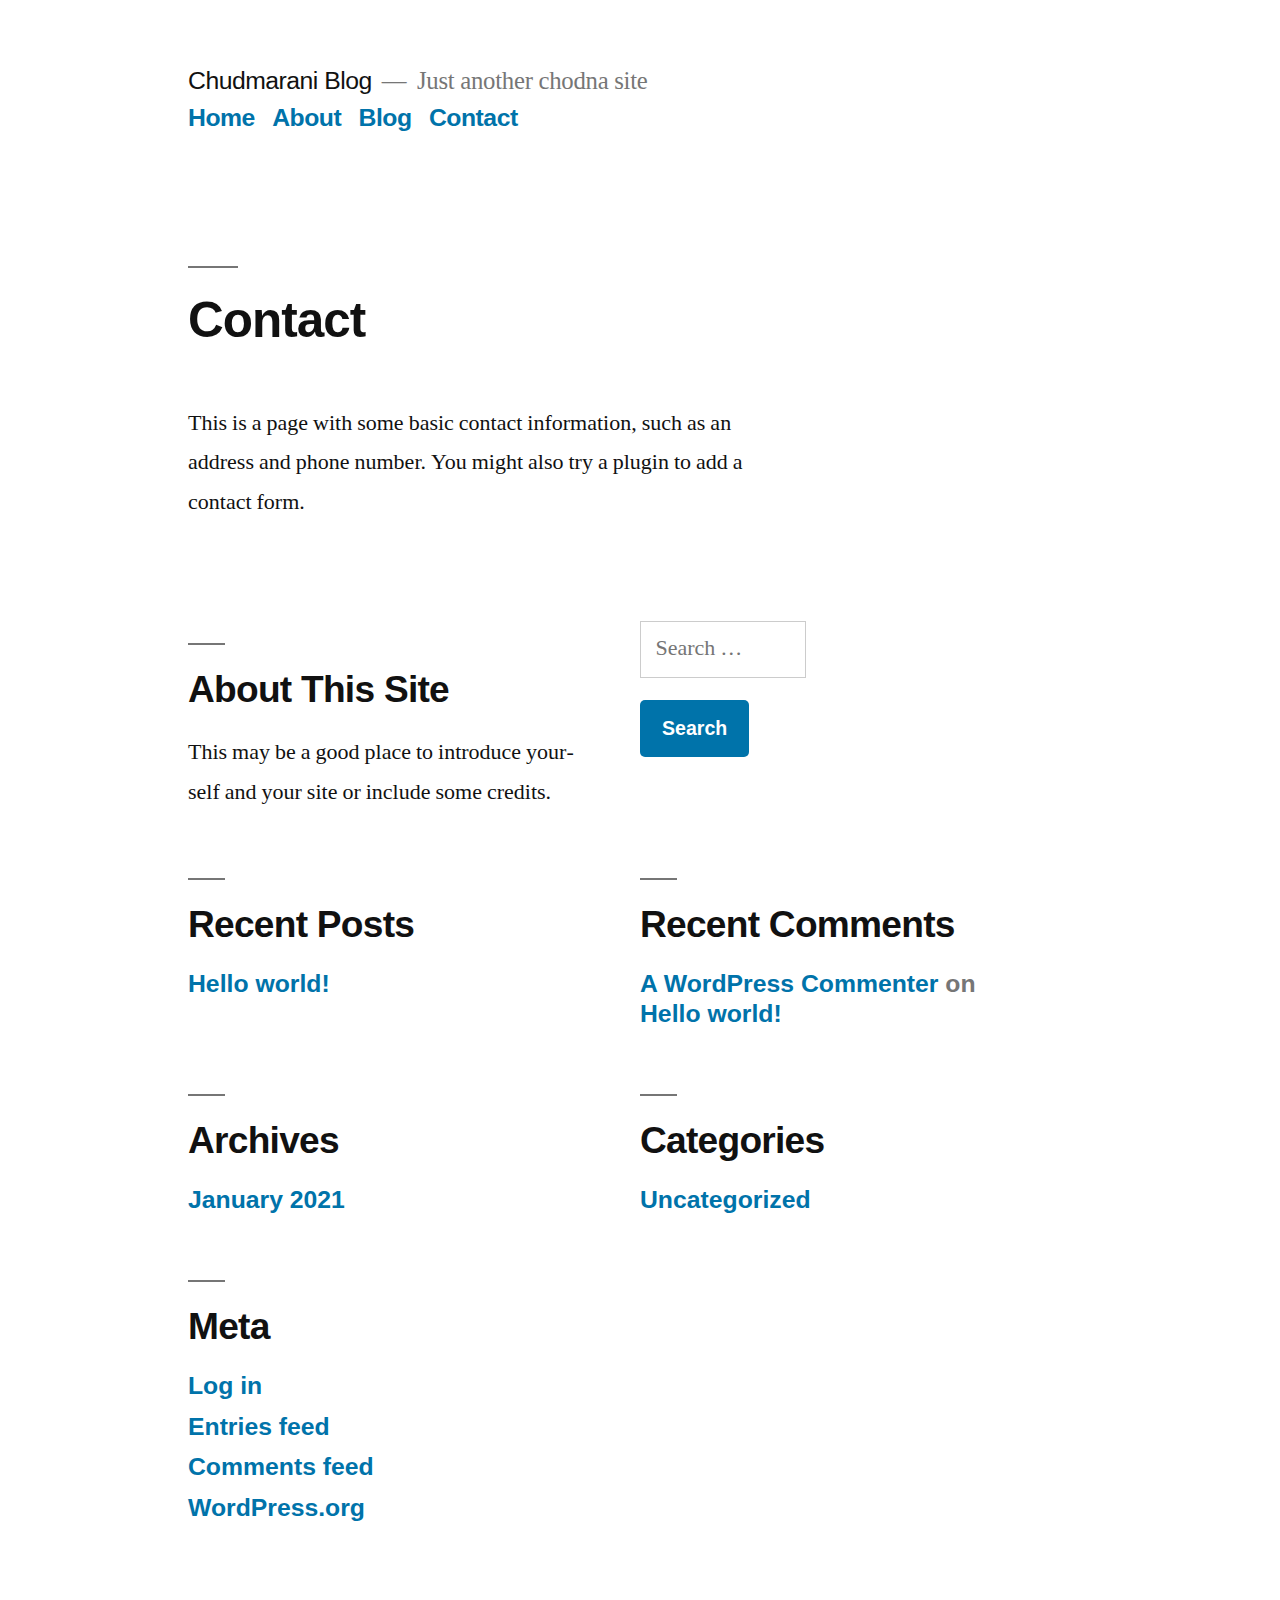
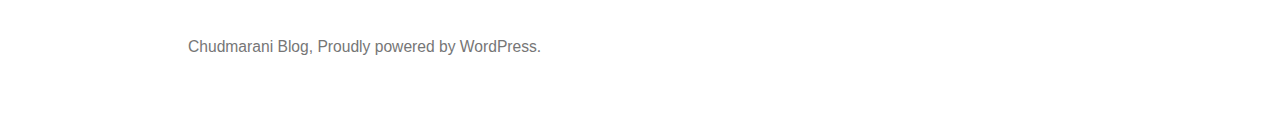
<file: contact/index.html>
<!doctype html>
<html lang="en-US">
<head>
	<meta charset="UTF-8" />
	<meta name="viewport" content="width=device-width, initial-scale=1" />
	<link rel="profile" href="https://gmpg.org/xfn/11" />
	<title>Contact &#8211; Chudmarani Blog</title>
<link rel='dns-prefetch' href='//s.w.org' />
<link rel="alternate" type="application/rss+xml" title="Chudmarani Blog &raquo; Feed" href="https://shah00013.github.io/myBlog/feed/" />
<link rel="alternate" type="application/rss+xml" title="Chudmarani Blog &raquo; Comments Feed" href="https://shah00013.github.io/myBlog/comments/feed/" />
		<script>
			window._wpemojiSettings = {"baseUrl":"https:\/\/s.w.org\/images\/core\/emoji\/13.0.1\/72x72\/","ext":".png","svgUrl":"https:\/\/s.w.org\/images\/core\/emoji\/13.0.1\/svg\/","svgExt":".svg","source":{"concatemoji":"https:\/\/shah00013.github.io\/myBlog\/wp-includes\/js\/wp-emoji-release.min.js?ver=5.6"}};
			!function(e,a,t){var r,n,o,i,p=a.createElement("canvas"),s=p.getContext&&p.getContext("2d");function c(e,t){var a=String.fromCharCode;s.clearRect(0,0,p.width,p.height),s.fillText(a.apply(this,e),0,0);var r=p.toDataURL();return s.clearRect(0,0,p.width,p.height),s.fillText(a.apply(this,t),0,0),r===p.toDataURL()}function l(e){if(!s||!s.fillText)return!1;switch(s.textBaseline="top",s.font="600 32px Arial",e){case"flag":return!c([127987,65039,8205,9895,65039],[127987,65039,8203,9895,65039])&&(!c([55356,56826,55356,56819],[55356,56826,8203,55356,56819])&&!c([55356,57332,56128,56423,56128,56418,56128,56421,56128,56430,56128,56423,56128,56447],[55356,57332,8203,56128,56423,8203,56128,56418,8203,56128,56421,8203,56128,56430,8203,56128,56423,8203,56128,56447]));case"emoji":return!c([55357,56424,8205,55356,57212],[55357,56424,8203,55356,57212])}return!1}function d(e){var t=a.createElement("script");t.src=e,t.defer=t.type="text/javascript",a.getElementsByTagName("head")[0].appendChild(t)}for(i=Array("flag","emoji"),t.supports={everything:!0,everythingExceptFlag:!0},o=0;o<i.length;o++)t.supports[i[o]]=l(i[o]),t.supports.everything=t.supports.everything&&t.supports[i[o]],"flag"!==i[o]&&(t.supports.everythingExceptFlag=t.supports.everythingExceptFlag&&t.supports[i[o]]);t.supports.everythingExceptFlag=t.supports.everythingExceptFlag&&!t.supports.flag,t.DOMReady=!1,t.readyCallback=function(){t.DOMReady=!0},t.supports.everything||(n=function(){t.readyCallback()},a.addEventListener?(a.addEventListener("DOMContentLoaded",n,!1),e.addEventListener("load",n,!1)):(e.attachEvent("onload",n),a.attachEvent("onreadystatechange",function(){"complete"===a.readyState&&t.readyCallback()})),(r=t.source||{}).concatemoji?d(r.concatemoji):r.wpemoji&&r.twemoji&&(d(r.twemoji),d(r.wpemoji)))}(window,document,window._wpemojiSettings);
		</script>
		<style>
img.wp-smiley,
img.emoji {
	display: inline !important;
	border: none !important;
	box-shadow: none !important;
	height: 1em !important;
	width: 1em !important;
	margin: 0 .07em !important;
	vertical-align: -0.1em !important;
	background: none !important;
	padding: 0 !important;
}
</style>
	<link rel='stylesheet' id='wp-block-library-css'  href='https://shah00013.github.io/myBlog/wp-includes/css/dist/block-library/style.min.css?ver=5.6' media='all' />
<link rel='stylesheet' id='wp-block-library-theme-css'  href='https://shah00013.github.io/myBlog/wp-includes/css/dist/block-library/theme.min.css?ver=5.6' media='all' />
<link rel='stylesheet' id='twentynineteen-style-css'  href='https://shah00013.github.io/myBlog/wp-content/themes/twentynineteen/style.css?ver=1.9' media='all' />
<link rel='stylesheet' id='twentynineteen-print-style-css'  href='https://shah00013.github.io/myBlog/wp-content/themes/twentynineteen/print.css?ver=1.9' media='print' />
<link rel="https://api.w.org/" href="https://shah00013.github.io/myBlog/wp-json/" /><link rel="alternate" type="application/json" href="https://shah00013.github.io/myBlog/wp-json/wp/v2/pages/13" /><link rel="EditURI" type="application/rsd+xml" title="RSD" href="https://shah00013.github.io/myBlog/xmlrpc.php?rsd" />
<link rel="wlwmanifest" type="application/wlwmanifest+xml" href="https://shah00013.github.io/myBlog/wp-includes/wlwmanifest.xml" /> 
<meta name="generator" content="WordPress 5.6" />
<link rel="canonical" href="https://shah00013.github.io/myBlog/contact/" />
<link rel='shortlink' href='https://shah00013.github.io/myBlog/?p=13' />
<link rel="alternate" type="application/json+oembed" href="https://shah00013.github.io/myBlog/wp-json/oembed/1.0/embed?url=https%3A%2F%2Fshah00013.github.io%2FmyBlog%2Fcontact%2F" />
<link rel="alternate" type="text/xml+oembed" href="https://shah00013.github.io/myBlog/wp-json/oembed/1.0/embed?url=https%3A%2F%2Fshah00013.github.io%2FmyBlog%2Fcontact%2F&#038;format=xml" />
<style>.recentcomments a{display:inline !important;padding:0 !important;margin:0 !important;}</style></head>

<body class="page-template-default page page-id-13 wp-embed-responsive singular image-filters-enabled">
<div id="page" class="site">
	<a class="skip-link screen-reader-text" href="#content">Skip to content</a>

		<header id="masthead" class="site-header">

			<div class="site-branding-container">
				<div class="site-branding">

								<p class="site-title"><a href="https://shah00013.github.io/myBlog/" rel="home">Chudmarani Blog</a></p>
			
				<p class="site-description">
				Just another chodna site			</p>
				<nav id="site-navigation" class="main-navigation" aria-label="Top Menu">
			<div class="menu-primary-container"><ul id="menu-primary" class="main-menu"><li id="menu-item-19" class="menu-item menu-item-type-custom menu-item-object-custom menu-item-home menu-item-19"><a href="https://shah00013.github.io/myBlog/">Home</a></li>
<li id="menu-item-20" class="menu-item menu-item-type-post_type menu-item-object-page menu-item-20"><a href="https://shah00013.github.io/myBlog/about/">About</a></li>
<li id="menu-item-21" class="menu-item menu-item-type-post_type menu-item-object-page menu-item-21"><a href="https://shah00013.github.io/myBlog/blog/">Blog</a></li>
<li id="menu-item-22" class="menu-item menu-item-type-post_type menu-item-object-page current-menu-item page_item page-item-13 current_page_item menu-item-22"><a href="https://shah00013.github.io/myBlog/contact/" aria-current="page">Contact</a></li>
</ul></div>
			<div class="main-menu-more">
				<ul class="main-menu">
					<li class="menu-item menu-item-has-children">
						<button class="submenu-expand main-menu-more-toggle is-empty" tabindex="-1"
							aria-label="More" aria-haspopup="true" aria-expanded="false"><svg class="svg-icon" width="24" height="24" aria-hidden="true" role="img" focusable="false" xmlns="http://www.w3.org/2000/svg"><g fill="none" fill-rule="evenodd"><path d="M0 0h24v24H0z"/><path fill="currentColor" fill-rule="nonzero" d="M12 2c5.52 0 10 4.48 10 10s-4.48 10-10 10S2 17.52 2 12 6.48 2 12 2zM6 14a2 2 0 1 0 0-4 2 2 0 0 0 0 4zm6 0a2 2 0 1 0 0-4 2 2 0 0 0 0 4zm6 0a2 2 0 1 0 0-4 2 2 0 0 0 0 4z"/></g></svg>
						</button>
						<ul class="sub-menu hidden-links">
							<li class="mobile-parent-nav-menu-item">
								<button class="menu-item-link-return"><svg class="svg-icon" width="24" height="24" aria-hidden="true" role="img" focusable="false" viewbox="0 0 24 24" version="1.1" xmlns="http://www.w3.org/2000/svg" xmlns:xlink="http://www.w3.org/1999/xlink"><path d="M15.41 7.41L14 6l-6 6 6 6 1.41-1.41L10.83 12z"></path><path d="M0 0h24v24H0z" fill="none"></path></svg>Back
								</button>
							</li>
						</ul>
					</li>
				</ul>
			</div>		</nav><!-- #site-navigation -->
		</div><!-- .site-branding -->
			</div><!-- .site-branding-container -->

					</header><!-- #masthead -->

	<div id="content" class="site-content">

	<div id="primary" class="content-area">
		<main id="main" class="site-main">

			
<article id="post-13" class="post-13 page type-page status-publish hentry entry">
		<header class="entry-header">
		
<h1 class="entry-title">Contact</h1>
	</header>
	
	<div class="entry-content">
		
<p>This is a page with some basic contact information, such as an address and phone number. You might also try a plugin to add a contact form.</p>
	</div><!-- .entry-content -->

	</article><!-- #post-13 -->

		</main><!-- #main -->
	</div><!-- #primary -->


	</div><!-- #content -->

	<footer id="colophon" class="site-footer">
		
	<aside class="widget-area" role="complementary" aria-label="Footer">
							<div class="widget-column footer-widget-1">
					<section id="text-2" class="widget widget_text"><h2 class="widget-title">About This Site</h2>			<div class="textwidget"><p>This may be a good place to introduce yourself and your site or include some credits.</p>
</div>
		</section><section id="search-2" class="widget widget_search"><form role="search" method="get" class="search-form" action="https://shah00013.github.io/myBlog/">
				<label>
					<span class="screen-reader-text">Search for:</span>
					<input type="search" class="search-field" placeholder="Search &hellip;" value="" name="s" />
				</label>
				<input type="submit" class="search-submit" value="Search" />
			</form></section>
		<section id="recent-posts-2" class="widget widget_recent_entries">
		<h2 class="widget-title">Recent Posts</h2><nav role="navigation" aria-label="Recent Posts">
		<ul>
											<li>
					<a href="https://shah00013.github.io/myBlog/2021/01/27/hello-world/">Hello world!</a>
									</li>
					</ul>

		</nav></section><section id="recent-comments-2" class="widget widget_recent_comments"><h2 class="widget-title">Recent Comments</h2><nav role="navigation" aria-label="Recent Comments"><ul id="recentcomments"><li class="recentcomments"><span class="comment-author-link"><a href='https://wordpress.org/' rel='external nofollow ugc' class='url'>A WordPress Commenter</a></span> on <a href="https://shah00013.github.io/myBlog/2021/01/27/hello-world/#comment-1">Hello world!</a></li></ul></nav></section><section id="archives-2" class="widget widget_archive"><h2 class="widget-title">Archives</h2><nav role="navigation" aria-label="Archives">
			<ul>
					<li><a href='https://shah00013.github.io/myBlog/2021/01/'>January 2021</a></li>
			</ul>

			</nav></section><section id="categories-2" class="widget widget_categories"><h2 class="widget-title">Categories</h2><nav role="navigation" aria-label="Categories">
			<ul>
					<li class="cat-item cat-item-1"><a href="https://shah00013.github.io/myBlog/category/uncategorized/">Uncategorized</a>
</li>
			</ul>

			</nav></section><section id="meta-2" class="widget widget_meta"><h2 class="widget-title">Meta</h2><nav role="navigation" aria-label="Meta">
		<ul>
						<li><a href="https://shah00013.github.io/myBlog/wp-login.php">Log in</a></li>
			<li><a href="https://shah00013.github.io/myBlog/feed/">Entries feed</a></li>
			<li><a href="https://shah00013.github.io/myBlog/comments/feed/">Comments feed</a></li>

			<li><a href="https://wordpress.org/">WordPress.org</a></li>
		</ul>

		</nav></section>					</div>
					</aside><!-- .widget-area -->

		<div class="site-info">
										<a class="site-name" href="https://shah00013.github.io/myBlog/" rel="home">Chudmarani Blog</a>,
						<a href="https://wordpress.org/" class="imprint">
				Proudly powered by WordPress.			</a>
								</div><!-- .site-info -->
	</footer><!-- #colophon -->

</div><!-- #page -->

<script src='https://shah00013.github.io/myBlog/wp-content/themes/twentynineteen/js/priority-menu.js?ver=20181214' id='twentynineteen-priority-menu-js'></script>
<script src='https://shah00013.github.io/myBlog/wp-content/themes/twentynineteen/js/touch-keyboard-navigation.js?ver=20181231' id='twentynineteen-touch-navigation-js'></script>
<script src='https://shah00013.github.io/myBlog/wp-includes/js/wp-embed.min.js?ver=5.6' id='wp-embed-js'></script>
	<script>
	/(trident|msie)/i.test(navigator.userAgent)&&document.getElementById&&window.addEventListener&&window.addEventListener("hashchange",function(){var t,e=location.hash.substring(1);/^[A-z0-9_-]+$/.test(e)&&(t=document.getElementById(e))&&(/^(?:a|select|input|button|textarea)$/i.test(t.tagName)||(t.tabIndex=-1),t.focus())},!1);
	</script>
	
</body>
</html>
</file>
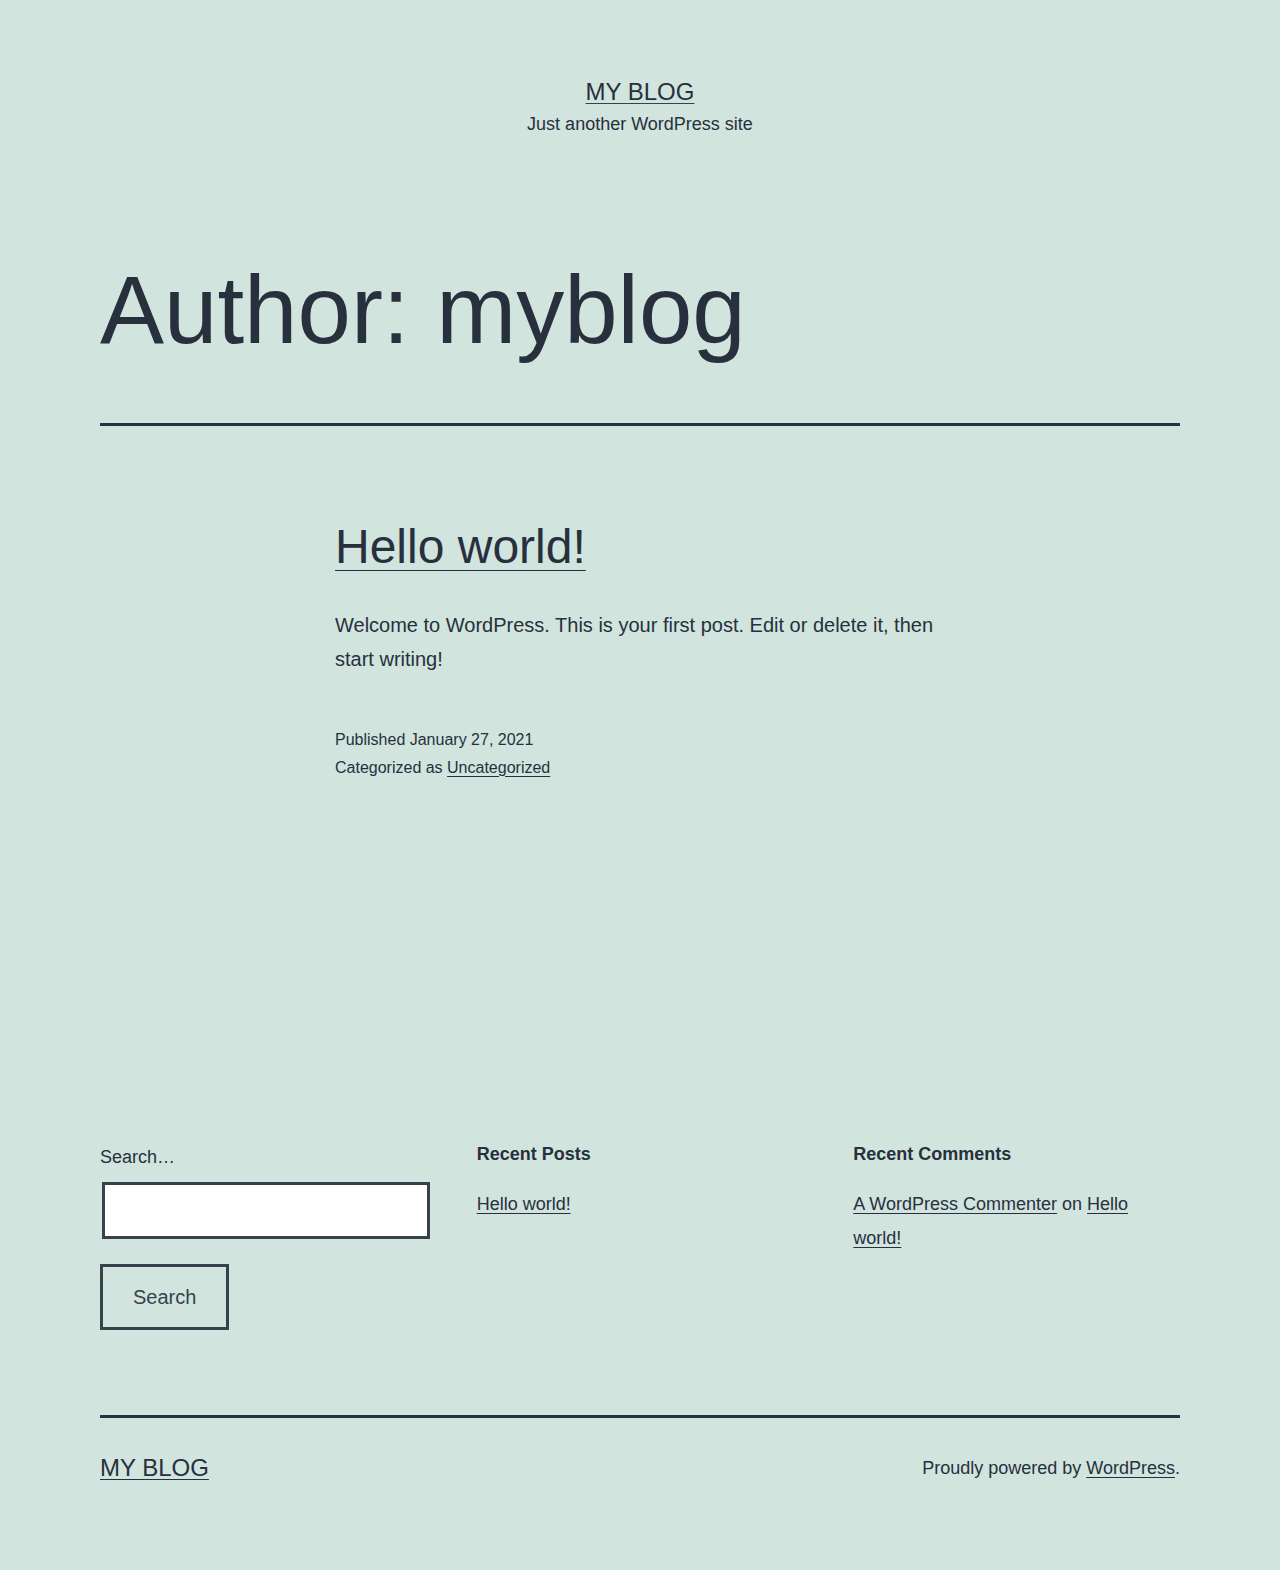
<file: author/myblog/index.html>
<!doctype html>
<html lang="en-US" >
<head>
	<meta charset="UTF-8" />
	<meta name="viewport" content="width=device-width, initial-scale=1" />
	<title>myblog &#8211; My Blog</title>
<link rel='dns-prefetch' href='//s.w.org' />
<link rel="alternate" type="application/rss+xml" title="My Blog &raquo; Feed" href="https://shah00013.github.io/myBlog/feed/" />
<link rel="alternate" type="application/rss+xml" title="My Blog &raquo; Comments Feed" href="https://shah00013.github.io/myBlog/comments/feed/" />
<link rel="alternate" type="application/rss+xml" title="My Blog &raquo; Posts by myblog Feed" href="https://shah00013.github.io/myBlog/author/myblog/feed/" />
		<script>
			window._wpemojiSettings = {"baseUrl":"https:\/\/s.w.org\/images\/core\/emoji\/13.0.1\/72x72\/","ext":".png","svgUrl":"https:\/\/s.w.org\/images\/core\/emoji\/13.0.1\/svg\/","svgExt":".svg","source":{"concatemoji":"https:\/\/shah00013.github.io\/myBlog\/wp-includes\/js\/wp-emoji-release.min.js?ver=5.6"}};
			!function(e,a,t){var r,n,o,i,p=a.createElement("canvas"),s=p.getContext&&p.getContext("2d");function c(e,t){var a=String.fromCharCode;s.clearRect(0,0,p.width,p.height),s.fillText(a.apply(this,e),0,0);var r=p.toDataURL();return s.clearRect(0,0,p.width,p.height),s.fillText(a.apply(this,t),0,0),r===p.toDataURL()}function l(e){if(!s||!s.fillText)return!1;switch(s.textBaseline="top",s.font="600 32px Arial",e){case"flag":return!c([127987,65039,8205,9895,65039],[127987,65039,8203,9895,65039])&&(!c([55356,56826,55356,56819],[55356,56826,8203,55356,56819])&&!c([55356,57332,56128,56423,56128,56418,56128,56421,56128,56430,56128,56423,56128,56447],[55356,57332,8203,56128,56423,8203,56128,56418,8203,56128,56421,8203,56128,56430,8203,56128,56423,8203,56128,56447]));case"emoji":return!c([55357,56424,8205,55356,57212],[55357,56424,8203,55356,57212])}return!1}function d(e){var t=a.createElement("script");t.src=e,t.defer=t.type="text/javascript",a.getElementsByTagName("head")[0].appendChild(t)}for(i=Array("flag","emoji"),t.supports={everything:!0,everythingExceptFlag:!0},o=0;o<i.length;o++)t.supports[i[o]]=l(i[o]),t.supports.everything=t.supports.everything&&t.supports[i[o]],"flag"!==i[o]&&(t.supports.everythingExceptFlag=t.supports.everythingExceptFlag&&t.supports[i[o]]);t.supports.everythingExceptFlag=t.supports.everythingExceptFlag&&!t.supports.flag,t.DOMReady=!1,t.readyCallback=function(){t.DOMReady=!0},t.supports.everything||(n=function(){t.readyCallback()},a.addEventListener?(a.addEventListener("DOMContentLoaded",n,!1),e.addEventListener("load",n,!1)):(e.attachEvent("onload",n),a.attachEvent("onreadystatechange",function(){"complete"===a.readyState&&t.readyCallback()})),(r=t.source||{}).concatemoji?d(r.concatemoji):r.wpemoji&&r.twemoji&&(d(r.twemoji),d(r.wpemoji)))}(window,document,window._wpemojiSettings);
		</script>
		<style>
img.wp-smiley,
img.emoji {
	display: inline !important;
	border: none !important;
	box-shadow: none !important;
	height: 1em !important;
	width: 1em !important;
	margin: 0 .07em !important;
	vertical-align: -0.1em !important;
	background: none !important;
	padding: 0 !important;
}
</style>
	<link rel='stylesheet' id='wp-block-library-css'  href='https://shah00013.github.io/myBlog/wp-includes/css/dist/block-library/style.min.css?ver=5.6' media='all' />
<link rel='stylesheet' id='wp-block-library-theme-css'  href='https://shah00013.github.io/myBlog/wp-includes/css/dist/block-library/theme.min.css?ver=5.6' media='all' />
<link rel='stylesheet' id='twenty-twenty-one-style-css'  href='https://shah00013.github.io/myBlog/wp-content/themes/twentytwentyone/style.css?ver=1.0' media='all' />
<link rel='stylesheet' id='twenty-twenty-one-print-style-css'  href='https://shah00013.github.io/myBlog/wp-content/themes/twentytwentyone/assets/css/print.css?ver=1.0' media='print' />
<link rel="https://api.w.org/" href="https://shah00013.github.io/myBlog/wp-json/" /><link rel="alternate" type="application/json" href="https://shah00013.github.io/myBlog/wp-json/wp/v2/users/1" /><link rel="EditURI" type="application/rsd+xml" title="RSD" href="https://shah00013.github.io/myBlog/xmlrpc.php?rsd" />
<link rel="wlwmanifest" type="application/wlwmanifest+xml" href="https://shah00013.github.io/myBlog/wp-includes/wlwmanifest.xml" /> 
<meta name="generator" content="WordPress 5.6" />
<style>.recentcomments a{display:inline !important;padding:0 !important;margin:0 !important;}</style></head>

<body class="archive author author-myblog author-1 wp-embed-responsive is-light-theme no-js hfeed">
<div id="page" class="site">
	<a class="skip-link screen-reader-text" href="#content">Skip to content</a>

	
<header id="masthead" class="site-header has-title-and-tagline" role="banner">

	

<div class="site-branding">

	
						<p class="site-title"><a href="https://shah00013.github.io/myBlog/">My Blog</a></p>
			
			<p class="site-description">
			Just another WordPress site		</p>
	</div><!-- .site-branding -->
	

</header><!-- #masthead -->

	<div id="content" class="site-content">
		<div id="primary" class="content-area">
			<main id="main" class="site-main" role="main">


	<header class="page-header alignwide">
		<h1 class="page-title">Author: <span>myblog</span></h1>			</header><!-- .page-header -->

					
<article id="post-1" class="post-1 post type-post status-publish format-standard hentry category-uncategorized entry">

	
<header class="entry-header">
	<h2 class="entry-title default-max-width"><a href="https://shah00013.github.io/myBlog/2021/01/27/hello-world/">Hello world!</a></h2></header><!-- .entry-header -->

	<div class="entry-content">
		<p>Welcome to WordPress. This is your first post. Edit or delete it, then start writing!</p>
	</div><!-- .entry-content -->

	<footer class="entry-footer default-max-width">
		<span class="posted-on">Published <time class="entry-date published updated" datetime="2021-01-27T16:58:36+00:00">January 27, 2021</time></span><div class="post-taxonomies"><span class="cat-links">Categorized as <a href="https://shah00013.github.io/myBlog/category/uncategorized/" rel="category tag">Uncategorized</a> </span></div>	</footer><!-- .entry-footer -->
</article><!-- #post-${ID} -->
	
	

			</main><!-- #main -->
		</div><!-- #primary -->
	</div><!-- #content -->

	
	<aside class="widget-area">
		<section id="search-2" class="widget widget_search"><form role="search"  method="get" class="search-form" action="https://shah00013.github.io/myBlog/">
	<label for="search-form-1">Search&hellip;</label>
	<input type="search" id="search-form-1" class="search-field" value="" name="s" />
	<input type="submit" class="search-submit" value="Search" />
</form>
</section>
		<section id="recent-posts-2" class="widget widget_recent_entries">
		<h2 class="widget-title">Recent Posts</h2><nav role="navigation" aria-label="Recent Posts">
		<ul>
											<li>
					<a href="https://shah00013.github.io/myBlog/2021/01/27/hello-world/" aria-current="page">Hello world!</a>
									</li>
					</ul>

		</nav></section><section id="recent-comments-2" class="widget widget_recent_comments"><h2 class="widget-title">Recent Comments</h2><nav role="navigation" aria-label="Recent Comments"><ul id="recentcomments"><li class="recentcomments"><span class="comment-author-link"><a href='https://wordpress.org/' rel='external nofollow ugc' class='url'>A WordPress Commenter</a></span> on <a href="https://shah00013.github.io/myBlog/2021/01/27/hello-world/#comment-1">Hello world!</a></li></ul></nav></section>	</aside><!-- .widget-area -->


	<footer id="colophon" class="site-footer" role="contentinfo">

				<div class="site-info">
			<div class="site-name">
																						<a href="https://shah00013.github.io/myBlog/">My Blog</a>
																		</div><!-- .site-name -->
			<div class="powered-by">
				Proudly powered by <a href="https://wordpress.org/">WordPress</a>.			</div><!-- .powered-by -->

		</div><!-- .site-info -->
	</footer><!-- #colophon -->

</div><!-- #page -->

<script>document.body.classList.remove("no-js");</script>	<script>
	if ( -1 !== navigator.userAgent.indexOf( 'MSIE' ) || -1 !== navigator.appVersion.indexOf( 'Trident/' ) ) {
		document.body.classList.add( 'is-IE' );
	}
	</script>
	<script src='https://shah00013.github.io/myBlog/wp-content/themes/twentytwentyone/assets/js/polyfills.js?ver=1.0' id='twenty-twenty-one-ie11-polyfills-js'></script>
<script src='https://shah00013.github.io/myBlog/wp-content/themes/twentytwentyone/assets/js/responsive-embeds.js?ver=1.0' id='twenty-twenty-one-responsive-embeds-script-js'></script>
<script src='https://shah00013.github.io/myBlog/wp-includes/js/wp-embed.min.js?ver=5.6' id='wp-embed-js'></script>
	<script>
	/(trident|msie)/i.test(navigator.userAgent)&&document.getElementById&&window.addEventListener&&window.addEventListener("hashchange",(function(){var t,e=location.hash.substring(1);/^[A-z0-9_-]+$/.test(e)&&(t=document.getElementById(e))&&(/^(?:a|select|input|button|textarea)$/i.test(t.tagName)||(t.tabIndex=-1),t.focus())}),!1);
	</script>
	
</body>
</html>
</file>
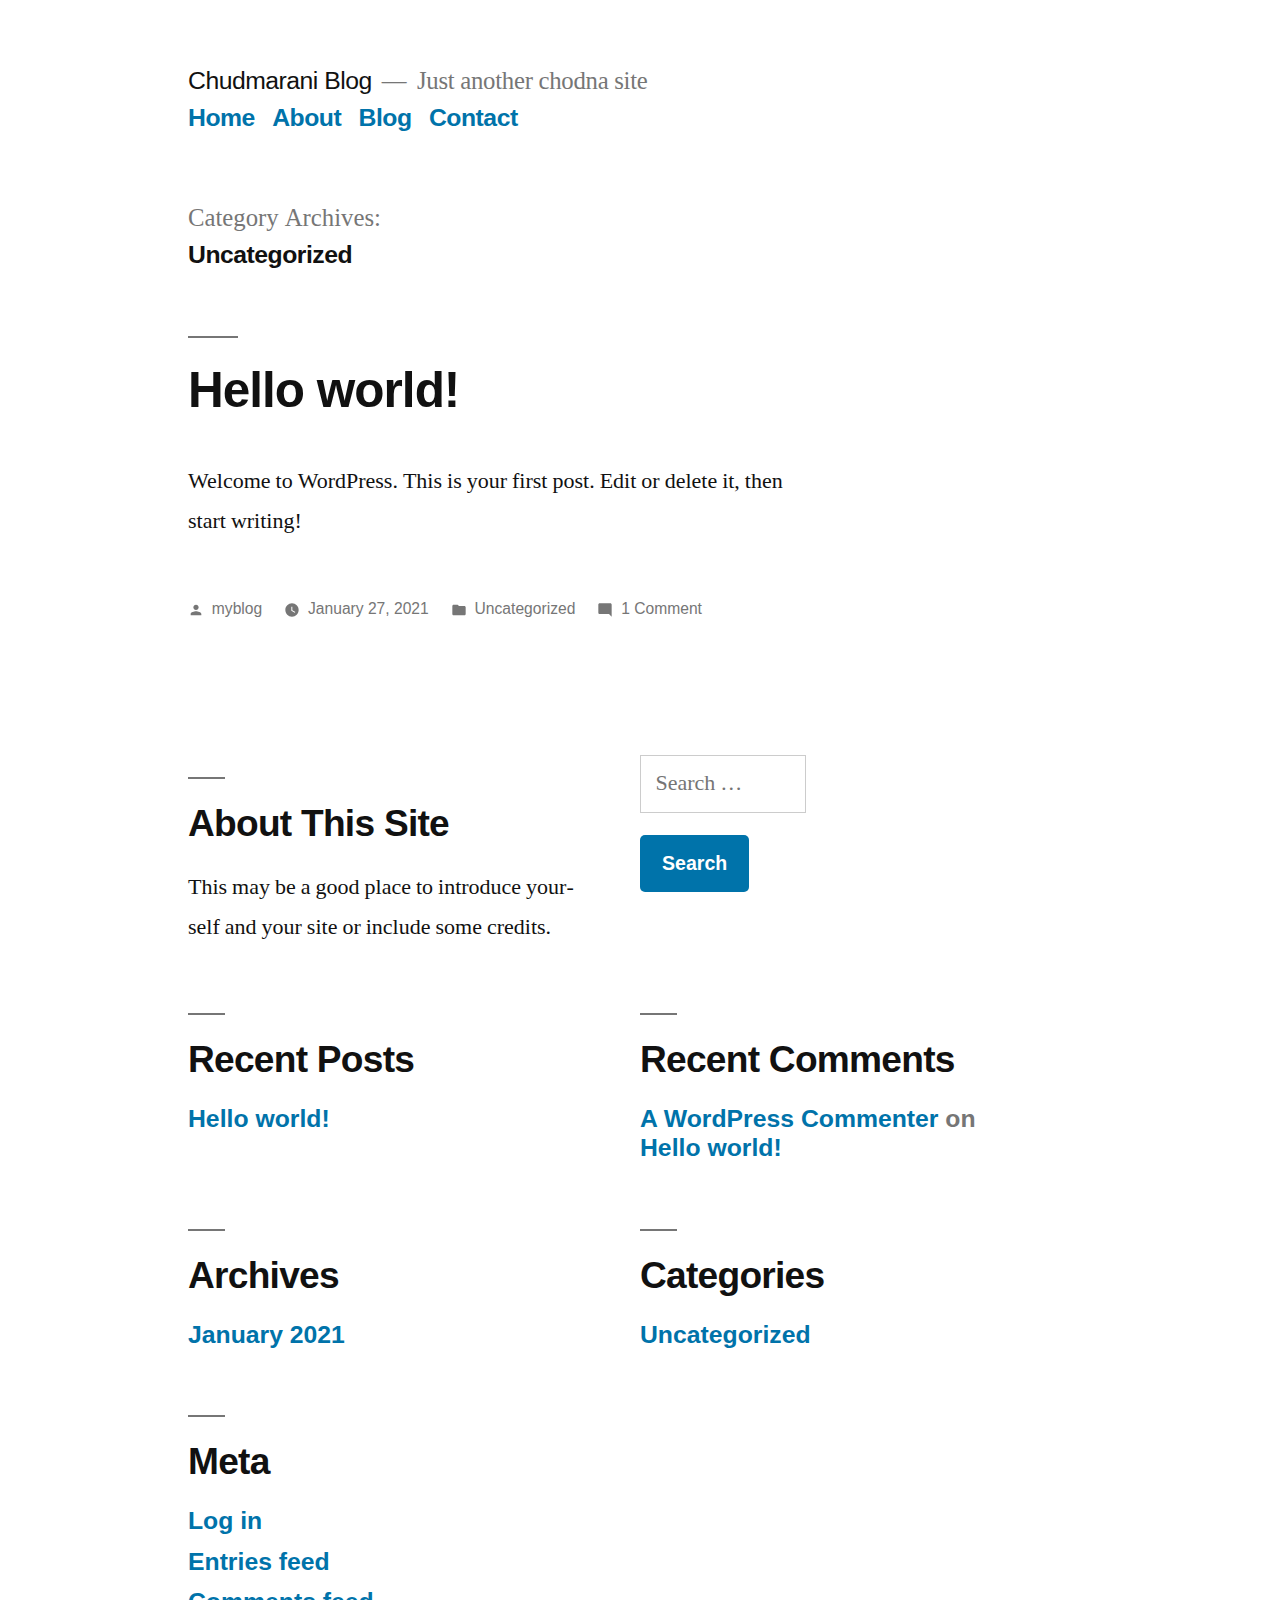
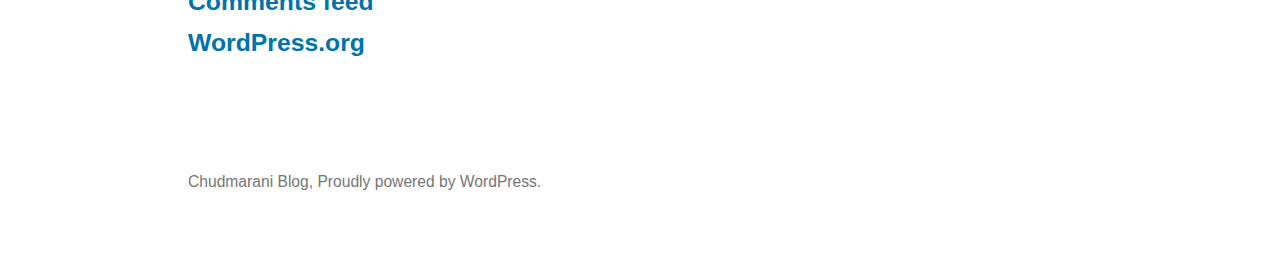
<file: category/uncategorized/index.html>
<!doctype html>
<html lang="en-US">
<head>
	<meta charset="UTF-8" />
	<meta name="viewport" content="width=device-width, initial-scale=1" />
	<link rel="profile" href="https://gmpg.org/xfn/11" />
	<title>Uncategorized &#8211; Chudmarani Blog</title>
<link rel='dns-prefetch' href='//s.w.org' />
<link rel="alternate" type="application/rss+xml" title="Chudmarani Blog &raquo; Feed" href="https://shah00013.github.io/myBlog/feed/" />
<link rel="alternate" type="application/rss+xml" title="Chudmarani Blog &raquo; Comments Feed" href="https://shah00013.github.io/myBlog/comments/feed/" />
<link rel="alternate" type="application/rss+xml" title="Chudmarani Blog &raquo; Uncategorized Category Feed" href="https://shah00013.github.io/myBlog/category/uncategorized/feed/" />
		<script>
			window._wpemojiSettings = {"baseUrl":"https:\/\/s.w.org\/images\/core\/emoji\/13.0.1\/72x72\/","ext":".png","svgUrl":"https:\/\/s.w.org\/images\/core\/emoji\/13.0.1\/svg\/","svgExt":".svg","source":{"concatemoji":"https:\/\/shah00013.github.io\/myBlog\/wp-includes\/js\/wp-emoji-release.min.js?ver=5.6"}};
			!function(e,a,t){var r,n,o,i,p=a.createElement("canvas"),s=p.getContext&&p.getContext("2d");function c(e,t){var a=String.fromCharCode;s.clearRect(0,0,p.width,p.height),s.fillText(a.apply(this,e),0,0);var r=p.toDataURL();return s.clearRect(0,0,p.width,p.height),s.fillText(a.apply(this,t),0,0),r===p.toDataURL()}function l(e){if(!s||!s.fillText)return!1;switch(s.textBaseline="top",s.font="600 32px Arial",e){case"flag":return!c([127987,65039,8205,9895,65039],[127987,65039,8203,9895,65039])&&(!c([55356,56826,55356,56819],[55356,56826,8203,55356,56819])&&!c([55356,57332,56128,56423,56128,56418,56128,56421,56128,56430,56128,56423,56128,56447],[55356,57332,8203,56128,56423,8203,56128,56418,8203,56128,56421,8203,56128,56430,8203,56128,56423,8203,56128,56447]));case"emoji":return!c([55357,56424,8205,55356,57212],[55357,56424,8203,55356,57212])}return!1}function d(e){var t=a.createElement("script");t.src=e,t.defer=t.type="text/javascript",a.getElementsByTagName("head")[0].appendChild(t)}for(i=Array("flag","emoji"),t.supports={everything:!0,everythingExceptFlag:!0},o=0;o<i.length;o++)t.supports[i[o]]=l(i[o]),t.supports.everything=t.supports.everything&&t.supports[i[o]],"flag"!==i[o]&&(t.supports.everythingExceptFlag=t.supports.everythingExceptFlag&&t.supports[i[o]]);t.supports.everythingExceptFlag=t.supports.everythingExceptFlag&&!t.supports.flag,t.DOMReady=!1,t.readyCallback=function(){t.DOMReady=!0},t.supports.everything||(n=function(){t.readyCallback()},a.addEventListener?(a.addEventListener("DOMContentLoaded",n,!1),e.addEventListener("load",n,!1)):(e.attachEvent("onload",n),a.attachEvent("onreadystatechange",function(){"complete"===a.readyState&&t.readyCallback()})),(r=t.source||{}).concatemoji?d(r.concatemoji):r.wpemoji&&r.twemoji&&(d(r.twemoji),d(r.wpemoji)))}(window,document,window._wpemojiSettings);
		</script>
		<style>
img.wp-smiley,
img.emoji {
	display: inline !important;
	border: none !important;
	box-shadow: none !important;
	height: 1em !important;
	width: 1em !important;
	margin: 0 .07em !important;
	vertical-align: -0.1em !important;
	background: none !important;
	padding: 0 !important;
}
</style>
	<link rel='stylesheet' id='wp-block-library-css'  href='https://shah00013.github.io/myBlog/wp-includes/css/dist/block-library/style.min.css?ver=5.6' media='all' />
<link rel='stylesheet' id='wp-block-library-theme-css'  href='https://shah00013.github.io/myBlog/wp-includes/css/dist/block-library/theme.min.css?ver=5.6' media='all' />
<link rel='stylesheet' id='twentynineteen-style-css'  href='https://shah00013.github.io/myBlog/wp-content/themes/twentynineteen/style.css?ver=1.9' media='all' />
<link rel='stylesheet' id='twentynineteen-print-style-css'  href='https://shah00013.github.io/myBlog/wp-content/themes/twentynineteen/print.css?ver=1.9' media='print' />
<link rel="https://api.w.org/" href="https://shah00013.github.io/myBlog/wp-json/" /><link rel="alternate" type="application/json" href="https://shah00013.github.io/myBlog/wp-json/wp/v2/categories/1" /><link rel="EditURI" type="application/rsd+xml" title="RSD" href="https://shah00013.github.io/myBlog/xmlrpc.php?rsd" />
<link rel="wlwmanifest" type="application/wlwmanifest+xml" href="https://shah00013.github.io/myBlog/wp-includes/wlwmanifest.xml" /> 
<meta name="generator" content="WordPress 5.6" />
<style>.recentcomments a{display:inline !important;padding:0 !important;margin:0 !important;}</style></head>

<body class="archive category category-uncategorized category-1 wp-embed-responsive hfeed image-filters-enabled">
<div id="page" class="site">
	<a class="skip-link screen-reader-text" href="#content">Skip to content</a>

		<header id="masthead" class="site-header">

			<div class="site-branding-container">
				<div class="site-branding">

								<p class="site-title"><a href="https://shah00013.github.io/myBlog/" rel="home">Chudmarani Blog</a></p>
			
				<p class="site-description">
				Just another chodna site			</p>
				<nav id="site-navigation" class="main-navigation" aria-label="Top Menu">
			<div class="menu-primary-container"><ul id="menu-primary" class="main-menu"><li id="menu-item-19" class="menu-item menu-item-type-custom menu-item-object-custom menu-item-home menu-item-19"><a href="https://shah00013.github.io/myBlog/">Home</a></li>
<li id="menu-item-20" class="menu-item menu-item-type-post_type menu-item-object-page menu-item-20"><a href="https://shah00013.github.io/myBlog/about/">About</a></li>
<li id="menu-item-21" class="menu-item menu-item-type-post_type menu-item-object-page current_page_parent menu-item-21"><a href="https://shah00013.github.io/myBlog/blog/">Blog</a></li>
<li id="menu-item-22" class="menu-item menu-item-type-post_type menu-item-object-page menu-item-22"><a href="https://shah00013.github.io/myBlog/contact/">Contact</a></li>
</ul></div>
			<div class="main-menu-more">
				<ul class="main-menu">
					<li class="menu-item menu-item-has-children">
						<button class="submenu-expand main-menu-more-toggle is-empty" tabindex="-1"
							aria-label="More" aria-haspopup="true" aria-expanded="false"><svg class="svg-icon" width="24" height="24" aria-hidden="true" role="img" focusable="false" xmlns="http://www.w3.org/2000/svg"><g fill="none" fill-rule="evenodd"><path d="M0 0h24v24H0z"/><path fill="currentColor" fill-rule="nonzero" d="M12 2c5.52 0 10 4.48 10 10s-4.48 10-10 10S2 17.52 2 12 6.48 2 12 2zM6 14a2 2 0 1 0 0-4 2 2 0 0 0 0 4zm6 0a2 2 0 1 0 0-4 2 2 0 0 0 0 4zm6 0a2 2 0 1 0 0-4 2 2 0 0 0 0 4z"/></g></svg>
						</button>
						<ul class="sub-menu hidden-links">
							<li class="mobile-parent-nav-menu-item">
								<button class="menu-item-link-return"><svg class="svg-icon" width="24" height="24" aria-hidden="true" role="img" focusable="false" viewbox="0 0 24 24" version="1.1" xmlns="http://www.w3.org/2000/svg" xmlns:xlink="http://www.w3.org/1999/xlink"><path d="M15.41 7.41L14 6l-6 6 6 6 1.41-1.41L10.83 12z"></path><path d="M0 0h24v24H0z" fill="none"></path></svg>Back
								</button>
							</li>
						</ul>
					</li>
				</ul>
			</div>		</nav><!-- #site-navigation -->
		</div><!-- .site-branding -->
			</div><!-- .site-branding-container -->

					</header><!-- #masthead -->

	<div id="content" class="site-content">

	<div id="primary" class="content-area">
		<main id="main" class="site-main">

		
			<header class="page-header">
				<h1 class="page-title">Category Archives: <span class="page-description">Uncategorized</span></h1>			</header><!-- .page-header -->

			
<article id="post-1" class="post-1 post type-post status-publish format-standard hentry category-uncategorized entry">
	<header class="entry-header">
		<h2 class="entry-title"><a href="https://shah00013.github.io/myBlog/2021/01/27/hello-world/" rel="bookmark">Hello world!</a></h2>	</header><!-- .entry-header -->

	
	<div class="entry-content">
		<p>Welcome to WordPress. This is your first post. Edit or delete it, then start writing!</p>
	</div><!-- .entry-content -->

	<footer class="entry-footer">
		<span class="byline"><svg class="svg-icon" width="16" height="16" aria-hidden="true" role="img" focusable="false" viewbox="0 0 24 24" version="1.1" xmlns="http://www.w3.org/2000/svg" xmlns:xlink="http://www.w3.org/1999/xlink"><path d="M12 12c2.21 0 4-1.79 4-4s-1.79-4-4-4-4 1.79-4 4 1.79 4 4 4zm0 2c-2.67 0-8 1.34-8 4v2h16v-2c0-2.66-5.33-4-8-4z"></path><path d="M0 0h24v24H0z" fill="none"></path></svg><span class="screen-reader-text">Posted by</span><span class="author vcard"><a class="url fn n" href="https://shah00013.github.io/myBlog/author/myblog/">myblog</a></span></span><span class="posted-on"><svg class="svg-icon" width="16" height="16" aria-hidden="true" role="img" focusable="false" xmlns="http://www.w3.org/2000/svg" viewbox="0 0 24 24"><defs><path id="a" d="M0 0h24v24H0V0z"></path></defs><clippath id="b"><use xlink:href="#a" overflow="visible"></use></clippath><path clip-path="url(#b)" d="M12 2C6.5 2 2 6.5 2 12s4.5 10 10 10 10-4.5 10-10S17.5 2 12 2zm4.2 14.2L11 13V7h1.5v5.2l4.5 2.7-.8 1.3z"></path></svg><a href="https://shah00013.github.io/myBlog/2021/01/27/hello-world/" rel="bookmark"><time class="entry-date published updated" datetime="2021-01-27T16:58:36+00:00">January 27, 2021</time></a></span><span class="cat-links"><svg class="svg-icon" width="16" height="16" aria-hidden="true" role="img" focusable="false" xmlns="http://www.w3.org/2000/svg" viewbox="0 0 24 24"><path d="M10 4H4c-1.1 0-1.99.9-1.99 2L2 18c0 1.1.9 2 2 2h16c1.1 0 2-.9 2-2V8c0-1.1-.9-2-2-2h-8l-2-2z"></path><path d="M0 0h24v24H0z" fill="none"></path></svg><span class="screen-reader-text">Posted in</span><a href="https://shah00013.github.io/myBlog/category/uncategorized/" rel="category tag">Uncategorized</a></span><span class="comments-link"><svg class="svg-icon" width="16" height="16" aria-hidden="true" role="img" focusable="false" viewbox="0 0 24 24" version="1.1" xmlns="http://www.w3.org/2000/svg" xmlns:xlink="http://www.w3.org/1999/xlink"><path d="M21.99 4c0-1.1-.89-2-1.99-2H4c-1.1 0-2 .9-2 2v12c0 1.1.9 2 2 2h14l4 4-.01-18z"></path><path d="M0 0h24v24H0z" fill="none"></path></svg><a href="https://shah00013.github.io/myBlog/2021/01/27/hello-world/#comments">1 Comment<span class="screen-reader-text"> on Hello world!</span></a></span>	</footer><!-- .entry-footer -->
</article><!-- #post-1 -->
		</main><!-- #main -->
	</div><!-- #primary -->


	</div><!-- #content -->

	<footer id="colophon" class="site-footer">
		
	<aside class="widget-area" role="complementary" aria-label="Footer">
							<div class="widget-column footer-widget-1">
					<section id="text-2" class="widget widget_text"><h2 class="widget-title">About This Site</h2>			<div class="textwidget"><p>This may be a good place to introduce yourself and your site or include some credits.</p>
</div>
		</section><section id="search-2" class="widget widget_search"><form role="search" method="get" class="search-form" action="https://shah00013.github.io/myBlog/">
				<label>
					<span class="screen-reader-text">Search for:</span>
					<input type="search" class="search-field" placeholder="Search &hellip;" value="" name="s" />
				</label>
				<input type="submit" class="search-submit" value="Search" />
			</form></section>
		<section id="recent-posts-2" class="widget widget_recent_entries">
		<h2 class="widget-title">Recent Posts</h2><nav role="navigation" aria-label="Recent Posts">
		<ul>
											<li>
					<a href="https://shah00013.github.io/myBlog/2021/01/27/hello-world/" aria-current="page">Hello world!</a>
									</li>
					</ul>

		</nav></section><section id="recent-comments-2" class="widget widget_recent_comments"><h2 class="widget-title">Recent Comments</h2><nav role="navigation" aria-label="Recent Comments"><ul id="recentcomments"><li class="recentcomments"><span class="comment-author-link"><a href='https://wordpress.org/' rel='external nofollow ugc' class='url'>A WordPress Commenter</a></span> on <a href="https://shah00013.github.io/myBlog/2021/01/27/hello-world/#comment-1">Hello world!</a></li></ul></nav></section><section id="archives-2" class="widget widget_archive"><h2 class="widget-title">Archives</h2><nav role="navigation" aria-label="Archives">
			<ul>
					<li><a href='https://shah00013.github.io/myBlog/2021/01/'>January 2021</a></li>
			</ul>

			</nav></section><section id="categories-2" class="widget widget_categories"><h2 class="widget-title">Categories</h2><nav role="navigation" aria-label="Categories">
			<ul>
					<li class="cat-item cat-item-1 current-cat"><a aria-current="page" href="https://shah00013.github.io/myBlog/category/uncategorized/">Uncategorized</a>
</li>
			</ul>

			</nav></section><section id="meta-2" class="widget widget_meta"><h2 class="widget-title">Meta</h2><nav role="navigation" aria-label="Meta">
		<ul>
						<li><a href="https://shah00013.github.io/myBlog/wp-login.php">Log in</a></li>
			<li><a href="https://shah00013.github.io/myBlog/feed/">Entries feed</a></li>
			<li><a href="https://shah00013.github.io/myBlog/comments/feed/">Comments feed</a></li>

			<li><a href="https://wordpress.org/">WordPress.org</a></li>
		</ul>

		</nav></section>					</div>
					</aside><!-- .widget-area -->

		<div class="site-info">
										<a class="site-name" href="https://shah00013.github.io/myBlog/" rel="home">Chudmarani Blog</a>,
						<a href="https://wordpress.org/" class="imprint">
				Proudly powered by WordPress.			</a>
								</div><!-- .site-info -->
	</footer><!-- #colophon -->

</div><!-- #page -->

<script src='https://shah00013.github.io/myBlog/wp-content/themes/twentynineteen/js/priority-menu.js?ver=20181214' id='twentynineteen-priority-menu-js'></script>
<script src='https://shah00013.github.io/myBlog/wp-content/themes/twentynineteen/js/touch-keyboard-navigation.js?ver=20181231' id='twentynineteen-touch-navigation-js'></script>
<script src='https://shah00013.github.io/myBlog/wp-includes/js/wp-embed.min.js?ver=5.6' id='wp-embed-js'></script>
	<script>
	/(trident|msie)/i.test(navigator.userAgent)&&document.getElementById&&window.addEventListener&&window.addEventListener("hashchange",function(){var t,e=location.hash.substring(1);/^[A-z0-9_-]+$/.test(e)&&(t=document.getElementById(e))&&(/^(?:a|select|input|button|textarea)$/i.test(t.tagName)||(t.tabIndex=-1),t.focus())},!1);
	</script>
	
</body>
</html>
</file>
